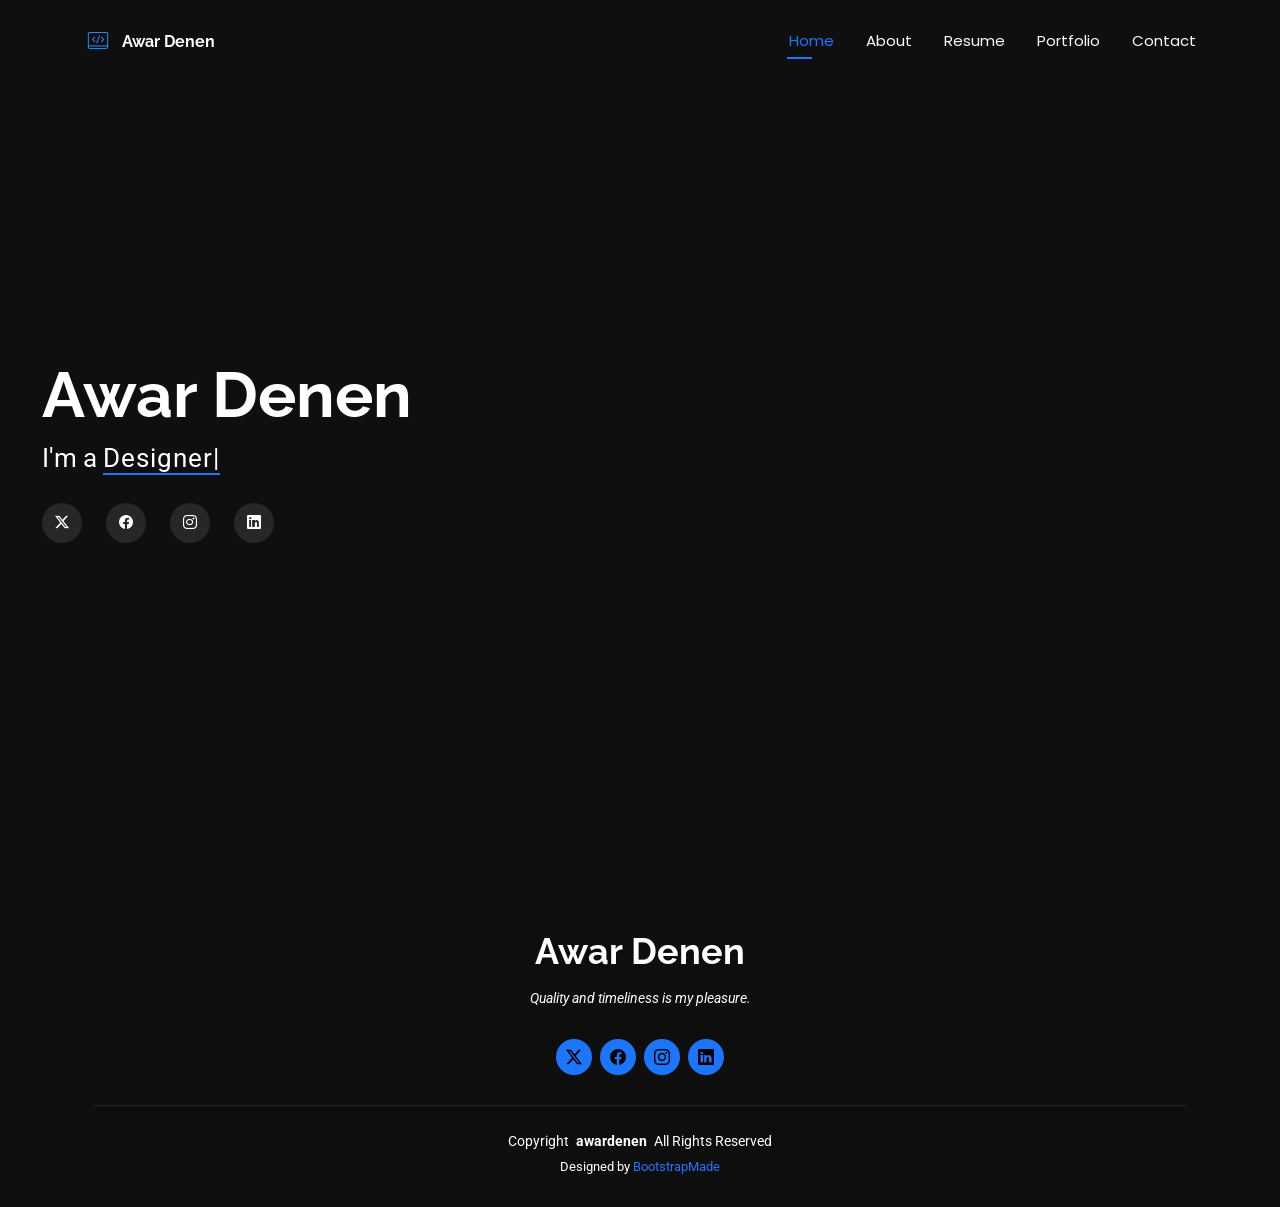
<file: index.html>
<!DOCTYPE html>
<html lang="en">

<head>
  <meta charset="utf-8">
  <meta content="width=device-width, initial-scale=1.0" name="viewport">
  <title>Awar Denen Portfolio</title>
  <meta name="description" content="">
  <meta name="keywords" content="">

  <!-- Favicons -->
  <link href="assets/img/favicon.png" rel="icon">
  <link href="assets/img/apple-touch-icon.png" rel="apple-touch-icon">

  <!-- Fonts -->
  <link href="https://fonts.googleapis.com" rel="preconnect">
  <link href="https://fonts.gstatic.com" rel="preconnect" crossorigin>
  <link
    href="https://fonts.googleapis.com/css2?family=Roboto:ital,wght@0,100;0,300;0,400;0,500;0,700;0,900;1,100;1,300;1,400;1,500;1,700;1,900&family=Poppins:ital,wght@0,100;0,200;0,300;0,400;0,500;0,600;0,700;0,800;0,900;1,100;1,200;1,300;1,400;1,500;1,600;1,700;1,800;1,900&family=Raleway:ital,wght@0,100;0,200;0,300;0,400;0,500;0,600;0,700;0,800;0,900;1,100;1,200;1,300;1,400;1,500;1,600;1,700;1,800;1,900&display=swap"
    rel="stylesheet">

  <!-- Vendor CSS Files -->
  <link href="assets/vendor/bootstrap/css/bootstrap.min.css" rel="stylesheet">
  <link href="assets/vendor/bootstrap-icons/bootstrap-icons.css" rel="stylesheet">
  <link href="assets/vendor/aos/aos.css" rel="stylesheet">
  <link href="assets/vendor/swiper/swiper-bundle.min.css" rel="stylesheet">
  <link href="assets/vendor/glightbox/css/glightbox.min.css" rel="stylesheet">

  <!-- Main CSS File -->
  <link href="assets/css/main.css" rel="stylesheet">

  <!-- =======================================================
  * Template Name: Personal
  * Template URL: https://bootstrapmade.com/personal-free-resume-bootstrap-template/
  * Updated: Mar 05 2025 with Bootstrap v5.3.3
  * Author: BootstrapMade.com
  * License: https://bootstrapmade.com/license/
  ======================================================== -->
</head>

<body class="index-page">

  <header id="header" class="header d-flex align-items-center fixed-top">
    <div class="container-fluid container-xl position-relative d-flex align-items-center justify-content-between">

      <a href="index.html" class="logo d-flex align-items-center">
        <!-- Uncomment the line below if you also wish to use an image logo -->
        <img src="assets/img/awardenen-logo.png" alt="logo" />
        <h4 class="sitename">Awar Denen</h4>
      </a>

      <nav id="navmenu" class="navmenu">
        <ul>
          <li><a href="index.html" class="active">Home</a></li>
          <li><a href="about.html">About</a></li>
          <li><a href="resume.html">Resume</a></li>
          <!-- <li><a href="services.html">Services</a></li> -->
          <li><a href="portfolio.html">Portfolio</a></li>
          <li><a href="contact.html">Contact</a></li>
        </ul>
        <i class="mobile-nav-toggle d-xl-none bi bi-list"></i>
      </nav>

    </div>
  </header>

  <main class="main">

    <!-- Hero Section -->
    <section id="hero" class="hero section dark-background">

      <!-- <img src="assets/img/hero-bg.jpg" alt="" data-aos="fade-in"> -->

      <div class="container" data-aos="zoom-out" data-aos-delay="100">
        <h2>Awar Denen</h2>
        <p>I'm a <span class="typed" data-typed-items="Designer, Developer, Freelancer, Tutor"></span><span
            class="typed-cursor typed-cursor--blink"></span></p>
        <div class="social-links">
          <a href="https://x.com/AbrahamAwa96034?t=xG2vSchk16crmJtbcxGGFQ&s=09"><i class="bi bi-twitter-x"></i></a>
          <a href="https://www.facebook.com/share/1EWkdoio83/"><i class="bi bi-facebook"></i></a>
          <a href="https://www.instagram.com/denenawar?igsh=MWVnOGp2bGZwdjRpNQ=="><i class="bi bi-instagram"></i></a>
          <a href="https://www.linkedin.com/in/awar-abraham"><i class="bi bi-linkedin"></i></a>
        </div>
      </div>

      <!-- <iframe width="420" height="315" src="https://www.youtube.com/watch?v=bR0cEOTpYSk">
      </iframe> -->

      <iframe width="500" height="400" class="video" src="https://www.youtube.com/watch?v=G868rys47bo">
      </iframe>
    </section><!-- /Hero Section -->

  </main>

  <footer id="footer" class="footer dark-background">
    <div class="container">
      <h3 class="sitename">Awar Denen</h3>
      <p>Quality and timeliness is my pleasure.</p>
      <div class="social-links d-flex justify-content-center">
        <a href="https://x.com/AbrahamAwa96034?t=xG2vSchk16crmJtbcxGGFQ&s=09"><i class="bi bi-twitter-x"></i></a>
        <a href="https://www.facebook.com/share/1EWkdoio83/"><i class="bi bi-facebook"></i></a>
        <a href="https://www.instagram.com/denenawar?igsh=MWVnOGp2bGZwdjRpNQ=="><i class="bi bi-instagram"></i></a>
        <a href="https://www.linkedin.com/in/awar-abraham"><i class="bi bi-linkedin"></i></a>
      </div>
      <div class="container">
        <div class="copyright">
          <span>Copyright</span> <strong class="px-1 sitename">awardenen</strong> <span>All Rights Reserved</span>
        </div>
        <div class="credits">
          <!-- All the links in the footer should remain intact. -->
          <!-- You can delete the links only if you've purchased the pro version. -->
          <!-- Licensing information: https://bootstrapmade.com/license/ -->
          <!-- Purchase the pro version with working PHP/AJAX contact form: [buy-url] -->
          Designed by <a href="https://bootstrapmade.com/">BootstrapMade</a>
        </div>
      </div>
    </div>
  </footer>

  <!-- Scroll Top -->
  <a href="#" id="scroll-top" class="scroll-top d-flex align-items-center justify-content-center"><i
      class="bi bi-arrow-up-short"></i></a>

  <!-- Preloader -->
  <div id="preloader"></div>

  <!-- Vendor JS Files -->
  <script src="assets/vendor/bootstrap/js/bootstrap.bundle.min.js"></script>
  <script src="assets/vendor/php-email-form/validate.js"></script>
  <script src="assets/vendor/aos/aos.js"></script>
  <script src="assets/vendor/typed.js/typed.umd.js"></script>
  <script src="assets/vendor/purecounter/purecounter_vanilla.js"></script>
  <script src="assets/vendor/waypoints/noframework.waypoints.js"></script>
  <script src="assets/vendor/swiper/swiper-bundle.min.js"></script>
  <script src="assets/vendor/glightbox/js/glightbox.min.js"></script>
  <script src="assets/vendor/imagesloaded/imagesloaded.pkgd.min.js"></script>
  <script src="assets/vendor/isotope-layout/isotope.pkgd.min.js"></script>

  <!-- Main JS File -->
  <script src="assets/js/main.js"></script>

</body>

</html>
</file>
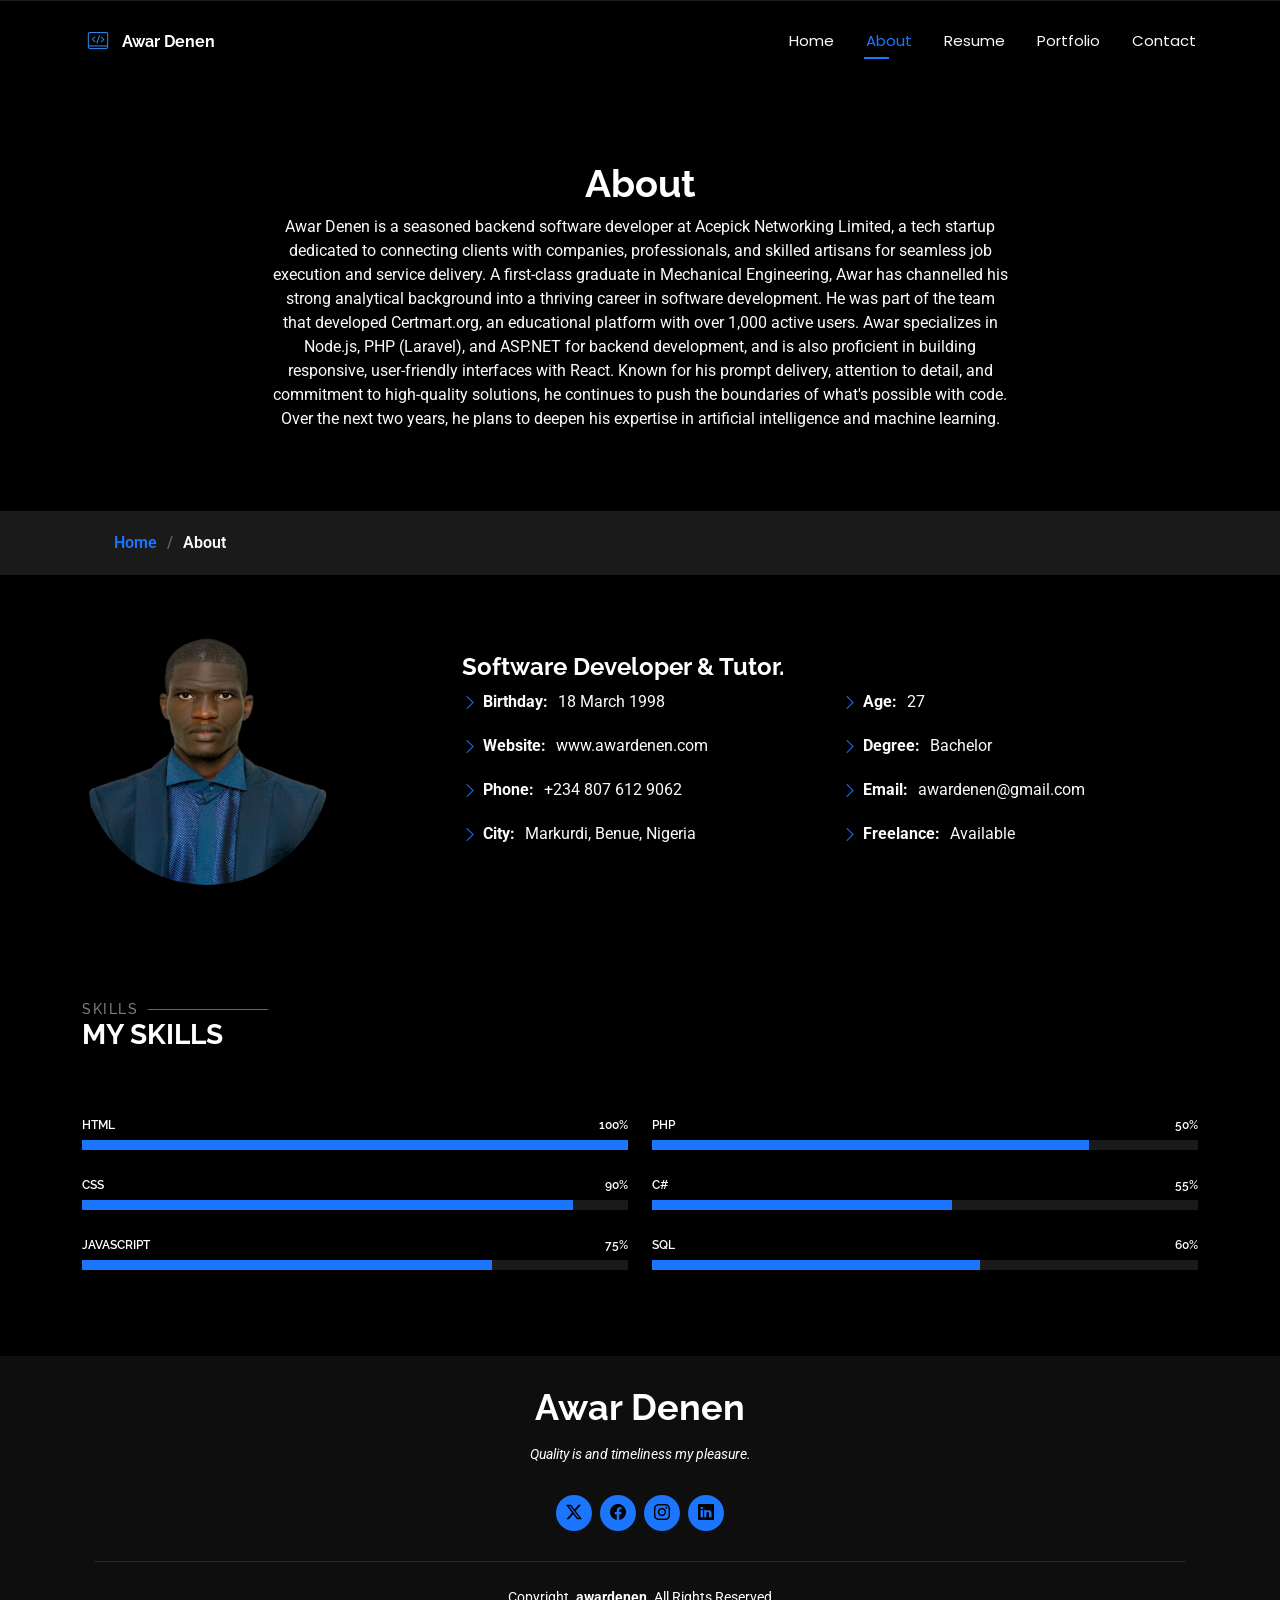
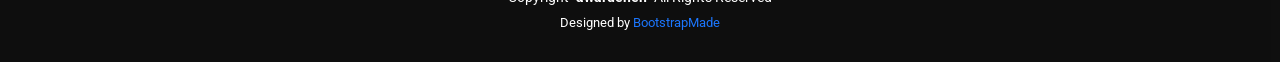
<file: about.html>
<!DOCTYPE html>
<html lang="en">

<head>
  <meta charset="utf-8">
  <meta content="width=device-width, initial-scale=1.0" name="viewport">
  <title>About - Personal Bootstrap Template</title>
  <meta name="description" content="">
  <meta name="keywords" content="">

  <!-- Favicons -->
  <link href="assets/img/favicon.png" rel="icon">
  <link href="assets/img/apple-touch-icon.png" rel="apple-touch-icon">

  <!-- Fonts -->
  <link href="https://fonts.googleapis.com" rel="preconnect">
  <link href="https://fonts.gstatic.com" rel="preconnect" crossorigin>
  <link
    href="https://fonts.googleapis.com/css2?family=Roboto:ital,wght@0,100;0,300;0,400;0,500;0,700;0,900;1,100;1,300;1,400;1,500;1,700;1,900&family=Poppins:ital,wght@0,100;0,200;0,300;0,400;0,500;0,600;0,700;0,800;0,900;1,100;1,200;1,300;1,400;1,500;1,600;1,700;1,800;1,900&family=Raleway:ital,wght@0,100;0,200;0,300;0,400;0,500;0,600;0,700;0,800;0,900;1,100;1,200;1,300;1,400;1,500;1,600;1,700;1,800;1,900&display=swap"
    rel="stylesheet">

  <!-- Vendor CSS Files -->
  <link href="assets/vendor/bootstrap/css/bootstrap.min.css" rel="stylesheet">
  <link href="assets/vendor/bootstrap-icons/bootstrap-icons.css" rel="stylesheet">
  <link href="assets/vendor/aos/aos.css" rel="stylesheet">
  <link href="assets/vendor/swiper/swiper-bundle.min.css" rel="stylesheet">
  <link href="assets/vendor/glightbox/css/glightbox.min.css" rel="stylesheet">

  <!-- Main CSS File -->
  <link href="assets/css/main.css" rel="stylesheet">

  <!-- =======================================================
  * Template Name: Personal
  * Template URL: https://bootstrapmade.com/personal-free-resume-bootstrap-template/
  * Updated: Mar 05 2025 with Bootstrap v5.3.3
  * Author: BootstrapMade.com
  * License: https://bootstrapmade.com/license/
  ======================================================== -->
</head>

<body class="about-page">

  <header id="header" class="header d-flex align-items-center fixed-top">
    <div class="container-fluid container-xl position-relative d-flex align-items-center justify-content-between">

      <a href="index.html" class="logo d-flex align-items-center">
        <!-- Uncomment the line below if you also wish to use an image logo -->
        <img src="assets/img/awardenen-logo.png" alt="logo" />
        <h4 class="sitename">Awar Denen</h4>
      </a>

      <nav id="navmenu" class="navmenu">
        <ul>
          <li><a href="index.html">Home</a></li>
          <li><a href="about.html" class="active">About</a></li>
          <li><a href="resume.html">Resume</a></li>
          <!-- <li><a href="services.html">Services</a></li> -->
          <li><a href="portfolio.html">Portfolio</a></li>
          <li><a href="contact.html">Contact</a></li>
        </ul>
        <i class="mobile-nav-toggle d-xl-none bi bi-list"></i>
      </nav>

    </div>
  </header>

  <main class="main">

    <!-- Page Title -->
    <div class="page-title" data-aos="fade">
      <div class="heading">
        <div class="container">
          <div class="row d-flex justify-content-center text-center">
            <div class="col-lg-8">
              <h1>About</h1>
              <p class="mb-0">
                Awar Denen is a seasoned backend software developer at Acepick Networking Limited, a tech startup
                dedicated to
                connecting clients with companies, professionals, and skilled artisans for seamless job execution and
                service delivery.
                A first-class graduate in Mechanical Engineering, Awar has channelled his strong analytical background
                into a thriving
                career in software development. He was part of the team that developed Certmart.org, an educational
                platform with over
                1,000 active users.
                Awar specializes in Node.js, PHP (Laravel), and ASP.NET for backend development, and is also proficient
                in building
                responsive, user-friendly interfaces with React. Known for his prompt delivery, attention to detail, and
                commitment to
                high-quality solutions, he continues to push the boundaries of what's possible with code. Over the next
                two years, he
                plans to deepen his expertise in artificial intelligence and machine learning.

              </p>
            </div>
          </div>
        </div>
      </div>
      <nav class="breadcrumbs">
        <div class="container">
          <ol>
            <li><a href="index.html">Home</a></li>
            <li class="current">About</li>
          </ol>
        </div>
      </nav>
    </div><!-- End Page Title -->

    <!-- About Section -->
    <section id="about" class="about section">

      <div class="container" data-aos="fade-up" data-aos-delay="100">

        <div class="row gy-4 justify-content-center align-items-center">
          <div class="col-lg-4">
            <img src="assets/img/profile-img.png" class="img-fluid rounded-circle" alt="">
          </div>
          <div class="col-lg-8 content">
            <h2>Software Developer &amp; Tutor.</h2>
            <!-- <p class="fst-italic py-3">
              Lorem ipsum dolor sit amet, consectetur adipiscing elit, sed do eiusmod tempor incididunt ut labore et
              dolore
              magna aliqua.
            </p> -->
            <div class="row">
              <div class="col-lg-6">
                <ul>
                  <li><i class="bi bi-chevron-right"></i> <strong>Birthday:</strong> <span>18 March 1998</span></li>
                  <li><i class="bi bi-chevron-right"></i> <strong>Website:</strong> <span>www.awardenen.com</span></li>
                  <li><i class="bi bi-chevron-right"></i> <strong>Phone:</strong> <span>+234 807 612 9062</span></li>
                  <li><i class="bi bi-chevron-right"></i> <strong>City:</strong> <span>Markurdi, Benue, Nigeria </span>
                  </li>
                </ul>
              </div>
              <div class="col-lg-6">
                <ul>
                  <li><i class="bi bi-chevron-right"></i> <strong>Age:</strong> <span>27</span></li>
                  <li><i class="bi bi-chevron-right"></i> <strong>Degree:</strong> <span>Bachelor</span></li>
                  <li><i class="bi bi-chevron-right"></i> <strong>Email:</strong> <span>awardenen@gmail.com</span></li>
                  <li><i class="bi bi-chevron-right"></i> <strong>Freelance:</strong> <span>Available</span></li>
                </ul>
              </div>
            </div>
            <!-- <p class="py-3">
              Officiis eligendi itaque labore et dolorum mollitia officiis optio vero. Quisquam sunt adipisci omnis et
              ut. Nulla accusantium dolor incidunt officia tempore. Et eius omnis.
              Cupiditate ut dicta maxime officiis quidem quia. Sed et consectetur qui quia repellendus itaque neque.
            </p> -->
          </div>
        </div>

      </div>

    </section><!-- /About Section -->


    <!-- Skills Section -->
    <section id="skills" class="skills section">

      <!-- Section Title -->
      <div class="container section-title" data-aos="fade-up">
        <h2>Skills</h2>
        <div><span>My</span> <span class="description-title">Skills</span></div>
      </div><!-- End Section Title -->

      <div class="container" data-aos="fade-up" data-aos-delay="100">

        <div class="row skills-content skills-animation">

          <div class="col-lg-6">

            <div class="progress">
              <span class="skill"><span>HTML</span> <i class="val">100%</i></span>
              <div class="progress-bar-wrap">
                <div class="progress-bar" role="progressbar" aria-valuenow="100" aria-valuemin="0" aria-valuemax="100">
                </div>
              </div>
            </div><!-- End Skills Item -->

            <div class="progress">
              <span class="skill"><span>CSS</span> <i class="val">90%</i></span>
              <div class="progress-bar-wrap">
                <div class="progress-bar" role="progressbar" aria-valuenow="90" aria-valuemin="0" aria-valuemax="100">
                </div>
              </div>
            </div><!-- End Skills Item -->

            <div class="progress">
              <span class="skill"><span>JavaScript</span> <i class="val">75%</i></span>
              <div class="progress-bar-wrap">
                <div class="progress-bar" role="progressbar" aria-valuenow="75" aria-valuemin="0" aria-valuemax="100">
                </div>
              </div>
            </div><!-- End Skills Item -->

          </div>

          <div class="col-lg-6">

            <div class="progress">
              <span class="skill"><span>PHP</span> <i class="val">50%</i></span>
              <div class="progress-bar-wrap">
                <div class="progress-bar" role="progressbar" aria-valuenow="80" aria-valuemin="0" aria-valuemax="100">
                </div>
              </div>
            </div><!-- End Skills Item -->

            <!-- <div class="progress">
              <span class="skill"><span>WordPress/CMS</span> <i class="val">90%</i></span>
              <div class="progress-bar-wrap">
                <div class="progress-bar" role="progressbar" aria-valuenow="90" aria-valuemin="0" aria-valuemax="100">
                </div>
              </div>
            </div> -->
            <!-- End Skills Item -->

            <div class="progress">
              <span class="skill"><span>C#</span> <i class="val">55%</i></span>
              <div class="progress-bar-wrap">
                <div class="progress-bar" role="progressbar" aria-valuenow="55" aria-valuemin="0" aria-valuemax="100">
                </div>
              </div>
            </div>
            <!-- End Skills Item -->

            <div class="progress">
              <span class="skill"><span>SQL</span> <i class="val">60%</i></span>
              <div class="progress-bar-wrap">
                <div class="progress-bar" role="progressbar" aria-valuenow="60" aria-valuemin="0" aria-valuemax="100">
                </div>
              </div>
            </div>
            <!-- End Skills Item -->

          </div>

        </div>

      </div>

    </section><!-- /Skills Section -->

    <!--Add Features section and Testmonial section from the about-ext.html-->
  </main>

  <footer id="footer" class="footer dark-background">
    <div class="container">
      <h3 class="sitename">Awar Denen</h3>
      <p>Quality is and timeliness my pleasure.</p>
      <div class="social-links d-flex justify-content-center">
        <a href="https://x.com/AbrahamAwa96034?t=xG2vSchk16crmJtbcxGGFQ&s=09"><i class="bi bi-twitter-x"></i></a>
        <a href="https://www.facebook.com/share/1EWkdoio83/"><i class="bi bi-facebook"></i></a>
        <a href="https://www.instagram.com/denenawar?igsh=MWVnOGp2bGZwdjRpNQ=="><i class="bi bi-instagram"></i></a>
        <a href="https://www.linkedin.com/in/awar-abraham"><i class="bi bi-linkedin"></i></a>
      </div>
      <div class="container">
        <div class="copyright">
          <span>Copyright</span> <strong class="px-1 sitename">awardenen</strong> <span>All Rights Reserved</span>
        </div>
        <div class="credits">
          <!-- All the links in the footer should remain intact. -->
          <!-- You can delete the links only if you've purchased the pro version. -->
          <!-- Licensing information: https://bootstrapmade.com/license/ -->
          <!-- Purchase the pro version with working PHP/AJAX contact form: [buy-url] -->
          Designed by <a href="https://bootstrapmade.com/">BootstrapMade</a>
        </div>
      </div>
    </div>
  </footer>

  <!-- Scroll Top -->
  <a href="#" id="scroll-top" class="scroll-top d-flex align-items-center justify-content-center"><i
      class="bi bi-arrow-up-short"></i></a>

  <!-- Preloader -->
  <div id="preloader"></div>

  <!-- Vendor JS Files -->
  <script src="assets/vendor/bootstrap/js/bootstrap.bundle.min.js"></script>
  <script src="assets/vendor/php-email-form/validate.js"></script>
  <script src="assets/vendor/aos/aos.js"></script>
  <script src="assets/vendor/typed.js/typed.umd.js"></script>
  <script src="assets/vendor/purecounter/purecounter_vanilla.js"></script>
  <script src="assets/vendor/waypoints/noframework.waypoints.js"></script>
  <script src="assets/vendor/swiper/swiper-bundle.min.js"></script>
  <script src="assets/vendor/glightbox/js/glightbox.min.js"></script>
  <script src="assets/vendor/imagesloaded/imagesloaded.pkgd.min.js"></script>
  <script src="assets/vendor/isotope-layout/isotope.pkgd.min.js"></script>

  <!-- Main JS File -->
  <script src="assets/js/main.js"></script>

</body>

</html>
</file>
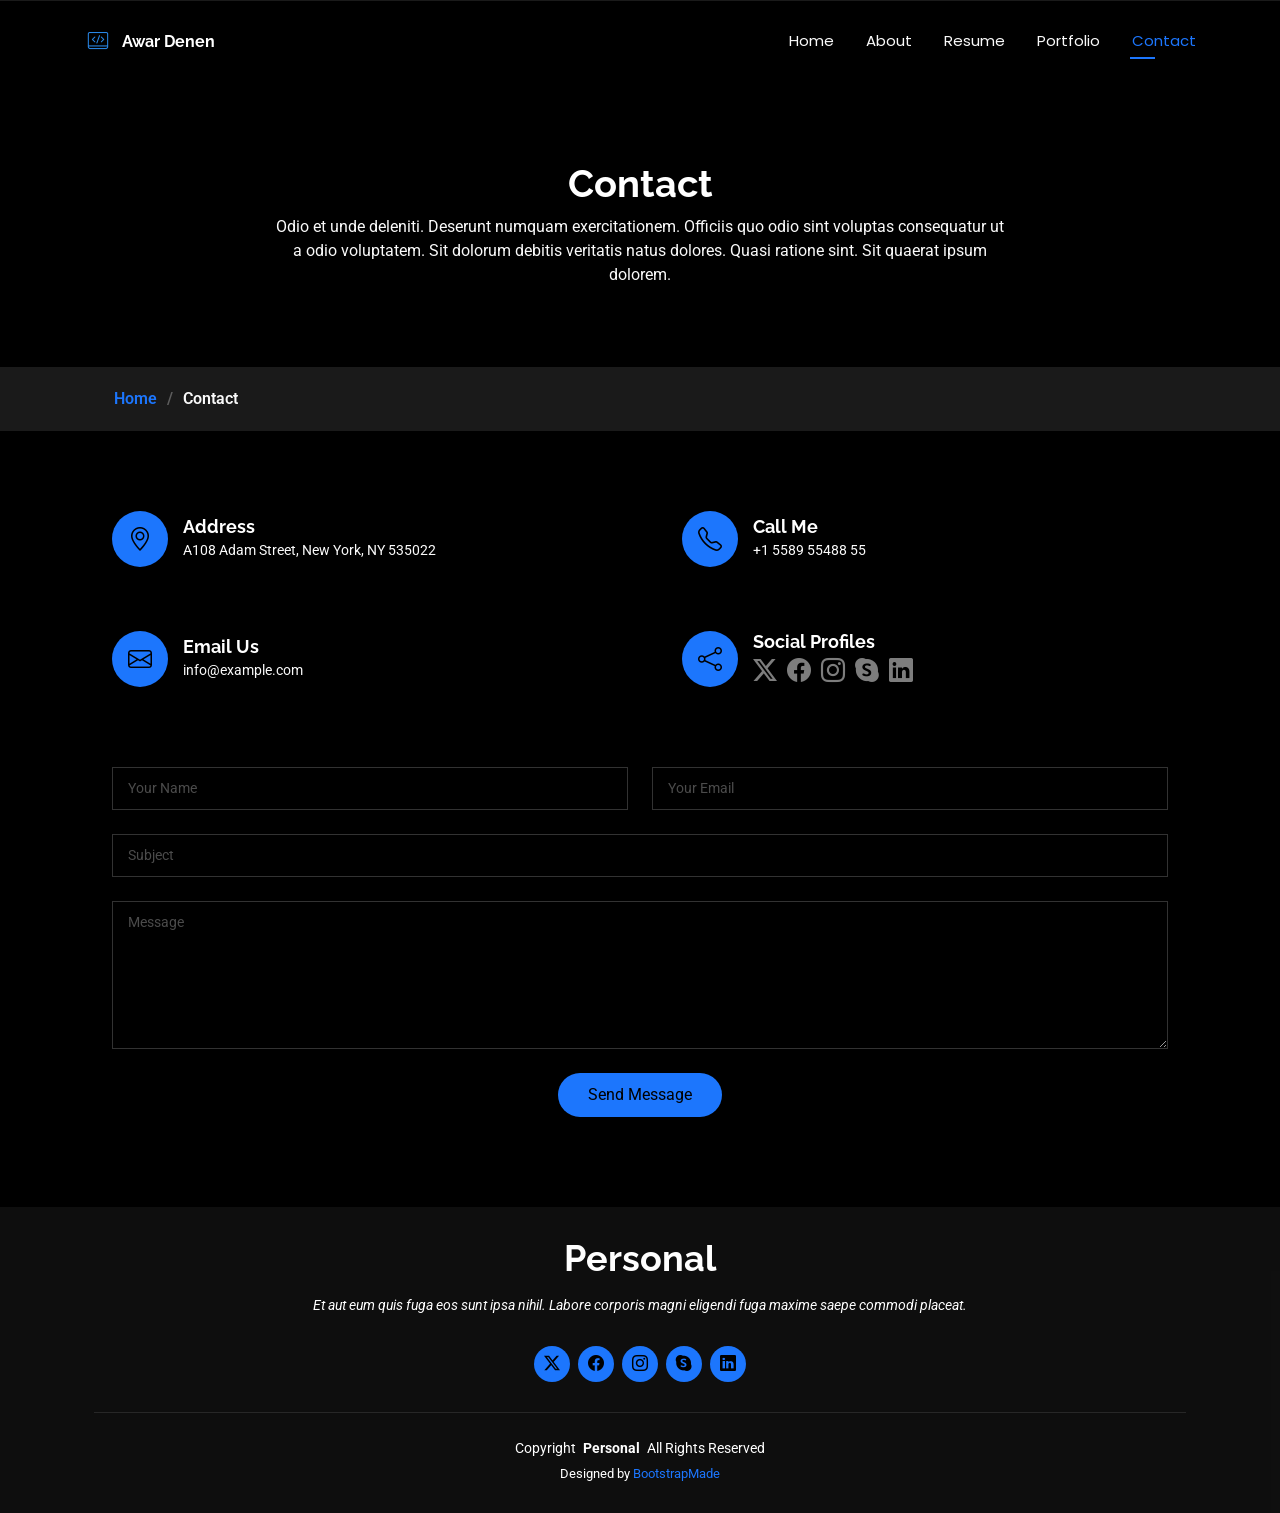
<file: contact.html>
<!DOCTYPE html>
<html lang="en">

<head>
  <meta charset="utf-8">
  <meta content="width=device-width, initial-scale=1.0" name="viewport">
  <title>Contact - Personal Bootstrap Template</title>
  <meta name="description" content="">
  <meta name="keywords" content="">

  <!-- Favicons -->
  <link href="assets/img/favicon.png" rel="icon">
  <link href="assets/img/apple-touch-icon.png" rel="apple-touch-icon">

  <!-- Fonts -->
  <link href="https://fonts.googleapis.com" rel="preconnect">
  <link href="https://fonts.gstatic.com" rel="preconnect" crossorigin>
  <link
    href="https://fonts.googleapis.com/css2?family=Roboto:ital,wght@0,100;0,300;0,400;0,500;0,700;0,900;1,100;1,300;1,400;1,500;1,700;1,900&family=Poppins:ital,wght@0,100;0,200;0,300;0,400;0,500;0,600;0,700;0,800;0,900;1,100;1,200;1,300;1,400;1,500;1,600;1,700;1,800;1,900&family=Raleway:ital,wght@0,100;0,200;0,300;0,400;0,500;0,600;0,700;0,800;0,900;1,100;1,200;1,300;1,400;1,500;1,600;1,700;1,800;1,900&display=swap"
    rel="stylesheet">

  <!-- Vendor CSS Files -->
  <link href="assets/vendor/bootstrap/css/bootstrap.min.css" rel="stylesheet">
  <link href="assets/vendor/bootstrap-icons/bootstrap-icons.css" rel="stylesheet">
  <link href="assets/vendor/aos/aos.css" rel="stylesheet">
  <link href="assets/vendor/swiper/swiper-bundle.min.css" rel="stylesheet">
  <link href="assets/vendor/glightbox/css/glightbox.min.css" rel="stylesheet">

  <!-- Main CSS File -->
  <link href="assets/css/main.css" rel="stylesheet">

  <!-- =======================================================
  * Template Name: Personal
  * Template URL: https://bootstrapmade.com/personal-free-resume-bootstrap-template/
  * Updated: Mar 05 2025 with Bootstrap v5.3.3
  * Author: BootstrapMade.com
  * License: https://bootstrapmade.com/license/
  ======================================================== -->
</head>

<body class="contact-page">

  <header id="header" class="header d-flex align-items-center fixed-top">
    <div class="container-fluid container-xl position-relative d-flex align-items-center justify-content-between">

      <a href="index.html" class="logo d-flex align-items-center">
        <!-- Uncomment the line below if you also wish to use an image logo -->
        <img src="assets/img/awardenen-logo.png" alt="logo" />
        <h4 class="sitename">Awar Denen</h4>
      </a>

      <nav id="navmenu" class="navmenu">
        <ul>
          <li><a href="index.html">Home</a></li>
          <li><a href="about.html">About</a></li>
          <li><a href="resume.html">Resume</a></li>
          <!-- <li><a href="services.html">Services</a></li> -->
          <li><a href="portfolio.html">Portfolio</a></li>
          <li><a href="contact.html" class="active">Contact</a></li>
        </ul>
        <i class="mobile-nav-toggle d-xl-none bi bi-list"></i>
      </nav>

    </div>
  </header>

  <main class="main">

    <!-- Page Title -->
    <div class="page-title" data-aos="fade">
      <div class="heading">
        <div class="container">
          <div class="row d-flex justify-content-center text-center">
            <div class="col-lg-8">
              <h1>Contact</h1>
              <p class="mb-0">Odio et unde deleniti. Deserunt numquam exercitationem. Officiis quo odio sint voluptas
                consequatur ut a odio voluptatem. Sit dolorum debitis veritatis natus dolores. Quasi ratione sint. Sit
                quaerat ipsum dolorem.</p>
            </div>
          </div>
        </div>
      </div>
      <nav class="breadcrumbs">
        <div class="container">
          <ol>
            <li><a href="index.html">Home</a></li>
            <li class="current">Contact</li>
          </ol>
        </div>
      </nav>
    </div><!-- End Page Title -->

    <!-- Contact Section -->
    <section id="contact" class="contact section">

      <div class="container" data-aos="fade-up" data-aos-delay="100">

        <div class="row gy-4">

          <div class="col-md-6">
            <div class="info-item d-flex align-items-center" data-aos="fade-up" data-aos-delay="200">
              <i class="icon bi bi-geo-alt flex-shrink-0"></i>
              <div>
                <h3>Address</h3>
                <p>A108 Adam Street, New York, NY 535022</p>
              </div>
            </div>
          </div><!-- End Info Item -->

          <div class="col-md-6">
            <div class="info-item d-flex align-items-center" data-aos="fade-up" data-aos-delay="300">
              <i class="icon bi bi-telephone flex-shrink-0"></i>
              <div>
                <h3>Call Me</h3>
                <p>+1 5589 55488 55</p>
              </div>
            </div>
          </div><!-- End Info Item -->

          <div class="col-md-6">
            <div class="info-item d-flex align-items-center" data-aos="fade-up" data-aos-delay="400">
              <i class="icon bi bi-envelope flex-shrink-0"></i>
              <div>
                <h3>Email Us</h3>
                <p>info@example.com</p>
              </div>
            </div>
          </div><!-- End Info Item -->

          <div class="col-md-6">
            <div class="info-item d-flex align-items-center" data-aos="fade-up" data-aos-delay="500">
              <i class="icon bi bi-share flex-shrink-0"></i>
              <div>
                <h3>Social Profiles</h3>
                <div class="social-links">
                  <a href="#"><i class="bi bi-twitter-x"></i></a>
                  <a href="#"><i class="bi bi-facebook"></i></a>
                  <a href="#"><i class="bi bi-instagram"></i></a>
                  <a href="#"><i class="bi bi-skype"></i></a>
                  <a href="#"><i class="bi bi-linkedin"></i></a>
                </div>
              </div>
            </div>
          </div><!-- End Info Item -->

        </div>

        <form action="forms/contact.php" method="post" class="php-email-form" data-aos="fade-up" data-aos-delay="600">
          <div class="row gy-4">

            <div class="col-md-6">
              <input type="text" name="name" class="form-control" placeholder="Your Name" required="">
            </div>

            <div class="col-md-6 ">
              <input type="email" class="form-control" name="email" placeholder="Your Email" required="">
            </div>

            <div class="col-md-12">
              <input type="text" class="form-control" name="subject" placeholder="Subject" required="">
            </div>

            <div class="col-md-12">
              <textarea class="form-control" name="message" rows="6" placeholder="Message" required=""></textarea>
            </div>

            <div class="col-md-12 text-center">
              <div class="loading">Loading</div>
              <div class="error-message"></div>
              <div class="sent-message">Your message has been sent. Thank you!</div>

              <button type="submit">Send Message</button>
            </div>

          </div>
        </form><!-- End Contact Form -->

      </div>

    </section><!-- /Contact Section -->

  </main>

  <footer id="footer" class="footer dark-background">
    <div class="container">
      <h3 class="sitename">Personal</h3>
      <p>Et aut eum quis fuga eos sunt ipsa nihil. Labore corporis magni eligendi fuga maxime saepe commodi placeat.</p>
      <div class="social-links d-flex justify-content-center">
        <a href=""><i class="bi bi-twitter-x"></i></a>
        <a href=""><i class="bi bi-facebook"></i></a>
        <a href=""><i class="bi bi-instagram"></i></a>
        <a href=""><i class="bi bi-skype"></i></a>
        <a href=""><i class="bi bi-linkedin"></i></a>
      </div>
      <div class="container">
        <div class="copyright">
          <span>Copyright</span> <strong class="px-1 sitename">Personal</strong> <span>All Rights Reserved</span>
        </div>
        <div class="credits">
          <!-- All the links in the footer should remain intact. -->
          <!-- You can delete the links only if you've purchased the pro version. -->
          <!-- Licensing information: https://bootstrapmade.com/license/ -->
          <!-- Purchase the pro version with working PHP/AJAX contact form: [buy-url] -->
          Designed by <a href="https://bootstrapmade.com/">BootstrapMade</a>
        </div>
      </div>
    </div>
  </footer>

  <!-- Scroll Top -->
  <a href="#" id="scroll-top" class="scroll-top d-flex align-items-center justify-content-center"><i
      class="bi bi-arrow-up-short"></i></a>

  <!-- Preloader -->
  <div id="preloader"></div>

  <!-- Vendor JS Files -->
  <script src="assets/vendor/bootstrap/js/bootstrap.bundle.min.js"></script>
  <script src="assets/vendor/php-email-form/validate.js"></script>
  <script src="assets/vendor/aos/aos.js"></script>
  <script src="assets/vendor/typed.js/typed.umd.js"></script>
  <script src="assets/vendor/purecounter/purecounter_vanilla.js"></script>
  <script src="assets/vendor/waypoints/noframework.waypoints.js"></script>
  <script src="assets/vendor/swiper/swiper-bundle.min.js"></script>
  <script src="assets/vendor/glightbox/js/glightbox.min.js"></script>
  <script src="assets/vendor/imagesloaded/imagesloaded.pkgd.min.js"></script>
  <script src="assets/vendor/isotope-layout/isotope.pkgd.min.js"></script>

  <!-- Main JS File -->
  <script src="assets/js/main.js"></script>

</body>

</html>
</file>
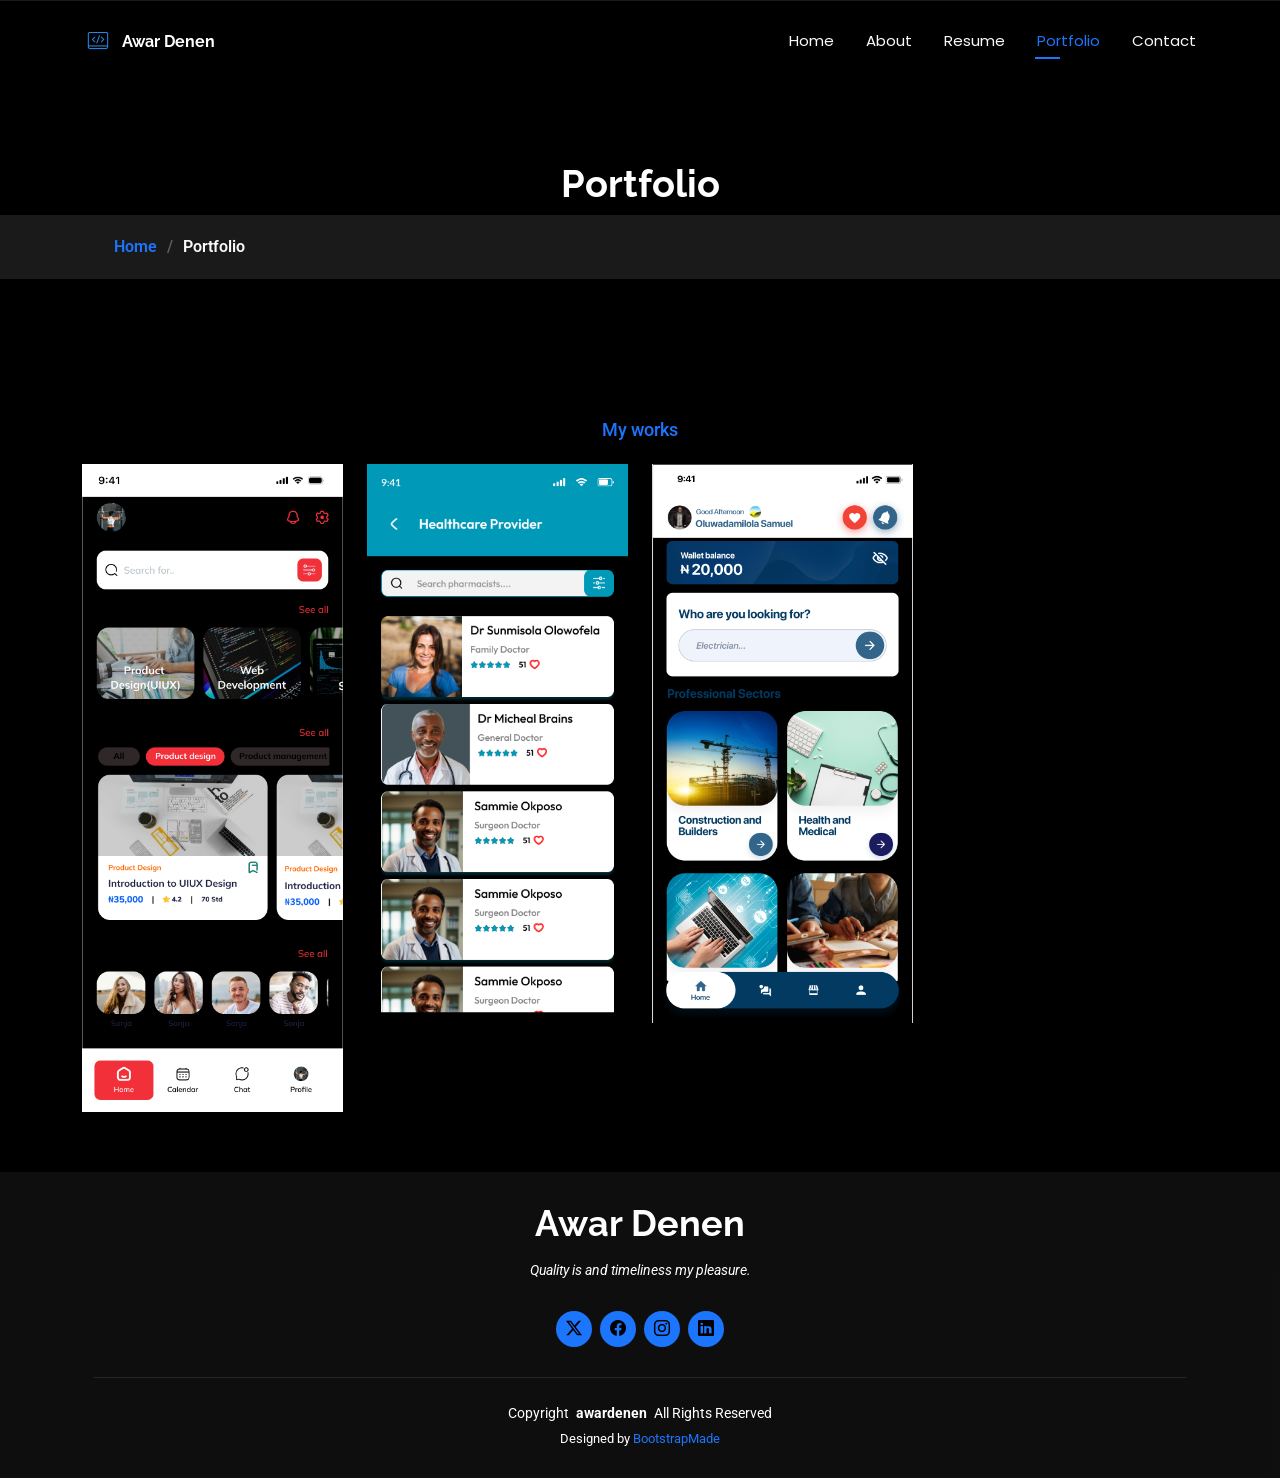
<file: portfolio.html>
<!DOCTYPE html>
<html lang="en">

<head>
  <meta charset="utf-8">
  <meta content="width=device-width, initial-scale=1.0" name="viewport">
  <title>Portfolio - Personal Bootstrap Template</title>
  <meta name="description" content="">
  <meta name="keywords" content="">

  <!-- Favicons -->
  <link href="assets/img/favicon.png" rel="icon">
  <link href="assets/img/apple-touch-icon.png" rel="apple-touch-icon">

  <!-- Fonts -->
  <link href="https://fonts.googleapis.com" rel="preconnect">
  <link href="https://fonts.gstatic.com" rel="preconnect" crossorigin>
  <link
    href="https://fonts.googleapis.com/css2?family=Roboto:ital,wght@0,100;0,300;0,400;0,500;0,700;0,900;1,100;1,300;1,400;1,500;1,700;1,900&family=Poppins:ital,wght@0,100;0,200;0,300;0,400;0,500;0,600;0,700;0,800;0,900;1,100;1,200;1,300;1,400;1,500;1,600;1,700;1,800;1,900&family=Raleway:ital,wght@0,100;0,200;0,300;0,400;0,500;0,600;0,700;0,800;0,900;1,100;1,200;1,300;1,400;1,500;1,600;1,700;1,800;1,900&display=swap"
    rel="stylesheet">

  <!-- Vendor CSS Files -->
  <link href="assets/vendor/bootstrap/css/bootstrap.min.css" rel="stylesheet">
  <link href="assets/vendor/bootstrap-icons/bootstrap-icons.css" rel="stylesheet">
  <link href="assets/vendor/aos/aos.css" rel="stylesheet">
  <link href="assets/vendor/swiper/swiper-bundle.min.css" rel="stylesheet">
  <link href="assets/vendor/glightbox/css/glightbox.min.css" rel="stylesheet">

  <!-- Main CSS File -->
  <link href="assets/css/main.css" rel="stylesheet">

  <!-- =======================================================
  * Template Name: Personal
  * Template URL: https://bootstrapmade.com/personal-free-resume-bootstrap-template/
  * Updated: Mar 05 2025 with Bootstrap v5.3.3
  * Author: BootstrapMade.com
  * License: https://bootstrapmade.com/license/
  ======================================================== -->
</head>

<body class="portfolio-page">

  <header id="header" class="header d-flex align-items-center fixed-top">
    <div class="container-fluid container-xl position-relative d-flex align-items-center justify-content-between">

      <a href="index.html" class="logo d-flex align-items-center">
        <!-- Uncomment the line below if you also wish to use an image logo -->
        <img src="assets/img/awardenen-logo.png" alt="logo" />
        <h4 class="sitename">Awar Denen</h4>
      </a>

      <nav id="navmenu" class="navmenu">
        <ul>
          <li><a href="index.html">Home</a></li>
          <li><a href="about.html">About</a></li>
          <li><a href="resume.html">Resume</a></li>
          <!-- <li><a href="services.html">Services</a></li> -->
          <li><a href="portfolio.html" class="active">Portfolio</a></li>
          <li><a href="contact.html">Contact</a></li>
        </ul>
        <i class="mobile-nav-toggle d-xl-none bi bi-list"></i>
      </nav>

    </div>
  </header>

  <main class="main">

    <!-- Page Title -->
    <div class="page-title" data-aos="fade">
      <div class="heading">
        <div class="container">
          <div class="row d-flex justify-content-center text-center">
            <div class="col-lg-8">
              <h1>Portfolio</h1>
              <!-- <p class="mb-0">Odio et unde deleniti. Deserunt numquam exercitationem. Officiis quo odio sint voluptas
                consequatur ut a odio voluptatem. Sit dolorum debitis veritatis natus dolores. Quasi ratione sint. Sit
                quaerat ipsum dolorem.</p>
            </div> -->
            </div>
          </div>
        </div>
        <nav class="breadcrumbs">
          <div class="container">
            <ol>
              <li><a href="index.html">Home</a></li>
              <li class="current">Portfolio</li>
            </ol>
          </div>
        </nav>
      </div><!-- End Page Title -->

      <!-- Portfolio Section -->
      <section id="portfolio" class="portfolio section">

        <div class="container">

          <div class="isotope-layout" data-default-filter="*" data-layout="masonry" data-sort="original-order">

            <ul class="portfolio-filters isotope-filters" data-aos="fade-up" data-aos-delay="100">
              <li data-filter="*" class="filter-active">My works</li>
              <!-- <li data-filter=".filter-app">App</li>
            <li data-filter=".filter-product">Product</li>
            <li data-filter=".filter-branding">Branding</li>
            <li data-filter=".filter-books">Books</li> -->
            </ul><!-- End Portfolio Filters -->

            <div class="row gy-4 isotope-container" data-aos="fade-up" data-aos-delay="200">

              <div class="col-lg-3 col-md-6 portfolio-item isotope-item filter-app">
                <div class="portfolio-content h-100">
                  <img src="assets/img/portfolio/certmart.png" class="img-fluid" alt="">
                  <div class="portfolio-info">
                    <h4>Certmart</h4>
                    <p>Certmart is a revolutionary educational platform that connects trainers with students</p>
                    <a href="assets/img/portfolio/certmart.png" title="App 1" data-gallery="portfolio-gallery-app"
                      class="glightbox preview-link"><i class="bi bi-zoom-in"></i></a>
                    <a href="portfolio-details.html" title="More Details" class="details-link"><i
                        class="bi bi-link-45deg"></i></a>
                  </div>
                </div>
              </div><!-- End Portfolio Item -->

              <div class="col-lg-3 col-md-6 portfolio-item isotope-item filter-app">
                <div class="portfolio-content h-100">
                  <img src="assets/img/portfolio/westacare.png" class="img-fluid" alt="">
                  <div class="portfolio-info">
                    <h4>Westacare</h4>
                    <p>Westacare is a telemedicine platform that connects patients with health providers such as
                      Doctors,
                      Pharmacists and Lab Scientists</p>
                    <a href="#" title="Product 1" data-gallery="portfolio-gallery-product"
                      class="glightbox preview-link"><i class="bi bi-zoom-in"></i></a>
                    <a href="portfolio-details.html" title="More Details" class="details-link"><i
                        class="bi bi-link-45deg"></i></a>
                  </div>
                </div>
              </div><!-- End Portfolio Item -->

              <div class="col-lg-3 col-md-6 portfolio-item isotope-item filter-app">
                <div class="portfolio-content h-100">
                  <img src="assets/img/portfolio/acepick.png" class="img-fluid" alt="">
                  <div class="portfolio-info">
                    <h4>Acepick</h4>
                    <p>Acepick is job platform that connects clients with companies, professionals and artisans.</p>
                    <a href="assets/img/portfolio/acepick.png" title="Branding 1"
                      data-gallery="portfolio-gallery-branding" class="glightbox preview-link"><i
                        class="bi bi-zoom-in"></i></a>
                    <a href="portfolio-details.html" title="More Details" class="details-link"><i
                        class="bi bi-link-45deg"></i></a>
                  </div>
                </div>
              </div>
              <!-- End Portfolio Item -->

              <!-- <div class="col-lg-4 col-md-6 portfolio-item isotope-item filter-books">
              <div class="portfolio-content h-100">
                <img src="assets/img/portfolio/portfolio-4.webp" class="img-fluid" alt="">
                <div class="portfolio-info">
                  <h4>Books 1</h4>
                  <p>Lorem ipsum, dolor sit amet consectetur</p>
                  <a href="assets/img/portfolio/portfolio-4.webp" title="Branding 1"
                    data-gallery="portfolio-gallery-book" class="glightbox preview-link"><i
                      class="bi bi-zoom-in"></i></a>
                  <a href="portfolio-details.html" title="More Details" class="details-link"><i
                      class="bi bi-link-45deg"></i></a>
                </div>
              </div>
            </div> -->
              <!-- End Portfolio Item -->

              <!-- <div class="col-lg-4 col-md-6 portfolio-item isotope-item filter-app">
              <div class="portfolio-content h-100">
                <img src="assets/img/portfolio/portfolio-2.webp" class="img-fluid" alt="">
                <div class="portfolio-info">
                  <h4>App 2</h4>
                  <p>Lorem ipsum, dolor sit amet consectetur</p>
                  <a href="assets/img/portfolio/portfolio-2.webp" title="App 2" data-gallery="portfolio-gallery-app"
                    class="glightbox preview-link"><i class="bi bi-zoom-in"></i></a>
                  <a href="portfolio-details.html" title="More Details" class="details-link"><i
                      class="bi bi-link-45deg"></i></a>
                </div>
              </div>
            </div> -->
              <!-- End Portfolio Item -->

              <!-- <div class="col-lg-4 col-md-6 portfolio-item isotope-item filter-product">
              <div class="portfolio-content h-100">
                <img src="assets/img/portfolio/portfolio-11.webp" class="img-fluid" alt="">
                <div class="portfolio-info">
                  <h4>Product 2</h4>
                  <p>Lorem ipsum, dolor sit amet consectetur</p>
                  <a href="assets/img/portfolio/portfolio-11.webp" title="Product 2"
                    data-gallery="portfolio-gallery-product" class="glightbox preview-link"><i
                      class="bi bi-zoom-in"></i></a>
                  <a href="portfolio-details.html" title="More Details" class="details-link"><i
                      class="bi bi-link-45deg"></i></a>
                </div>
              </div>
            </div> -->
              <!-- End Portfolio Item -->

              <!-- <div class="col-lg-4 col-md-6 portfolio-item isotope-item filter-branding">
              <div class="portfolio-content h-100">
                <img src="assets/img/portfolio/portfolio-8.webp" class="img-fluid" alt="">
                <div class="portfolio-info">
                  <h4>Branding 2</h4>
                  <p>Lorem ipsum, dolor sit amet consectetur</p>
                  <a href="assets/img/portfolio/portfolio-8.webp" title="Branding 2"
                    data-gallery="portfolio-gallery-branding" class="glightbox preview-link"><i
                      class="bi bi-zoom-in"></i></a>
                  <a href="portfolio-details.html" title="More Details" class="details-link"><i
                      class="bi bi-link-45deg"></i></a>
                </div>
              </div>
            </div> -->
              <!-- End Portfolio Item -->

              <!-- <div class="col-lg-4 col-md-6 portfolio-item isotope-item filter-books">
              <div class="portfolio-content h-100">
                <img src="assets/img/portfolio/portfolio-5.webp" class="img-fluid" alt="">
                <div class="portfolio-info">
                  <h4>Books 2</h4>
                  <p>Lorem ipsum, dolor sit amet consectetur</p>
                  <a href="assets/img/portfolio/portfolio-5.webp" title="Branding 2"
                    data-gallery="portfolio-gallery-book" class="glightbox preview-link"><i
                      class="bi bi-zoom-in"></i></a>
                  <a href="portfolio-details.html" title="More Details" class="details-link"><i
                      class="bi bi-link-45deg"></i></a>
                </div>
              </div>
            </div> -->
              <!-- End Portfolio Item -->

              <!-- <div class="col-lg-4 col-md-6 portfolio-item isotope-item filter-app">
              <div class="portfolio-content h-100">
                <img src="assets/img/portfolio/portfolio-3.webp" class="img-fluid" alt="">
                <div class="portfolio-info">
                  <h4>App 3</h4>
                  <p>Lorem ipsum, dolor sit amet consectetur</p>
                  <a href="assets/img/portfolio/portfolio-3.webp" title="App 3" data-gallery="portfolio-gallery-app"
                    class="glightbox preview-link"><i class="bi bi-zoom-in"></i></a>
                  <a href="portfolio-details.html" title="More Details" class="details-link"><i
                      class="bi bi-link-45deg"></i></a>
                </div>
              </div>
            </div> -->
              <!-- End Portfolio Item -->

              <!-- <div class="col-lg-4 col-md-6 portfolio-item isotope-item filter-product">
              <div class="portfolio-content h-100">
                <img src="assets/img/portfolio/portfolio-12.webp" class="img-fluid" alt="">
                <div class="portfolio-info">
                  <h4>Product 3</h4>
                  <p>Lorem ipsum, dolor sit amet consectetur</p>
                  <a href="assets/img/portfolio/portfolio-12.webp" title="Product 3"
                    data-gallery="portfolio-gallery-product" class="glightbox preview-link"><i
                      class="bi bi-zoom-in"></i></a>
                  <a href="portfolio-details.html" title="More Details" class="details-link"><i
                      class="bi bi-link-45deg"></i></a>
                </div>
              </div>
            </div> -->
              <!-- End Portfolio Item -->

              <!-- <div class="col-lg-4 col-md-6 portfolio-item isotope-item filter-branding">
              <div class="portfolio-content h-100">
                <img src="assets/img/portfolio/portfolio-9.webp" class="img-fluid" alt="">
                <div class="portfolio-info">
                  <h4>Branding 3</h4>
                  <p>Lorem ipsum, dolor sit amet consectetur</p>
                  <a href="assets/img/portfolio/portfolio-9.webp" title="Branding 2"
                    data-gallery="portfolio-gallery-branding" class="glightbox preview-link"><i
                      class="bi bi-zoom-in"></i></a>
                  <a href="portfolio-details.html" title="More Details" class="details-link"><i
                      class="bi bi-link-45deg"></i></a>
                </div>
              </div>
            </div> -->
              <!-- End Portfolio Item -->

              <!-- <div class="col-lg-4 col-md-6 portfolio-item isotope-item filter-books">
              <div class="portfolio-content h-100">
                <img src="assets/img/portfolio/portfolio-6.webp" class="img-fluid" alt="">
                <div class="portfolio-info">
                  <h4>Books 3</h4>
                  <p>Lorem ipsum, dolor sit amet consectetur</p>
                  <a href="assets/img/portfolio/portfolio-6.webp" title="Branding 3"
                    data-gallery="portfolio-gallery-book" class="glightbox preview-link"><i
                      class="bi bi-zoom-in"></i></a>
                  <a href="portfolio-details.html" title="More Details" class="details-link"><i
                      class="bi bi-link-45deg"></i></a>
                </div>
              </div>
            </div> -->
              <!-- End Portfolio Item -->

            </div><!-- End Portfolio Container -->

          </div>

        </div>

      </section><!-- /Portfolio Section -->

  </main>

  <footer id="footer" class="footer dark-background">
    <div class="container">
      <h3 class="sitename">Awar Denen</h3>
      <p>Quality is and timeliness my pleasure.</p>
      <div class="social-links d-flex justify-content-center">
        <a href="https://x.com/AbrahamAwa96034?t=xG2vSchk16crmJtbcxGGFQ&s=09"><i class="bi bi-twitter-x"></i></a>
        <a href="https://www.facebook.com/share/1EWkdoio83/"><i class="bi bi-facebook"></i></a>
        <a href="https://www.instagram.com/denenawar?igsh=MWVnOGp2bGZwdjRpNQ=="><i class="bi bi-instagram"></i></a>
        <a href="https://www.linkedin.com/in/awar-abraham"><i class="bi bi-linkedin"></i></a>
      </div>
      <div class="container">
        <div class="copyright">
          <span>Copyright</span> <strong class="px-1 sitename">awardenen</strong> <span>All Rights Reserved</span>
        </div>
        <div class="credits">
          <!-- All the links in the footer should remain intact. -->
          <!-- You can delete the links only if you've purchased the pro version. -->
          <!-- Licensing information: https://bootstrapmade.com/license/ -->
          <!-- Purchase the pro version with working PHP/AJAX contact form: [buy-url] -->
          Designed by <a href="https://bootstrapmade.com/">BootstrapMade</a>
        </div>
      </div>
    </div>
  </footer>

  <!-- Scroll Top -->
  <a href="#" id="scroll-top" class="scroll-top d-flex align-items-center justify-content-center"><i
      class="bi bi-arrow-up-short"></i></a>

  <!-- Preloader -->
  <div id="preloader"></div>

  <!-- Vendor JS Files -->
  <script src="assets/vendor/bootstrap/js/bootstrap.bundle.min.js"></script>
  <script src="assets/vendor/php-email-form/validate.js"></script>
  <script src="assets/vendor/aos/aos.js"></script>
  <script src="assets/vendor/typed.js/typed.umd.js"></script>
  <script src="assets/vendor/purecounter/purecounter_vanilla.js"></script>
  <script src="assets/vendor/waypoints/noframework.waypoints.js"></script>
  <script src="assets/vendor/swiper/swiper-bundle.min.js"></script>
  <script src="assets/vendor/glightbox/js/glightbox.min.js"></script>
  <script src="assets/vendor/imagesloaded/imagesloaded.pkgd.min.js"></script>
  <script src="assets/vendor/isotope-layout/isotope.pkgd.min.js"></script>

  <!-- Main JS File -->
  <script src="assets/js/main.js"></script>

</body>

</html>
</file>
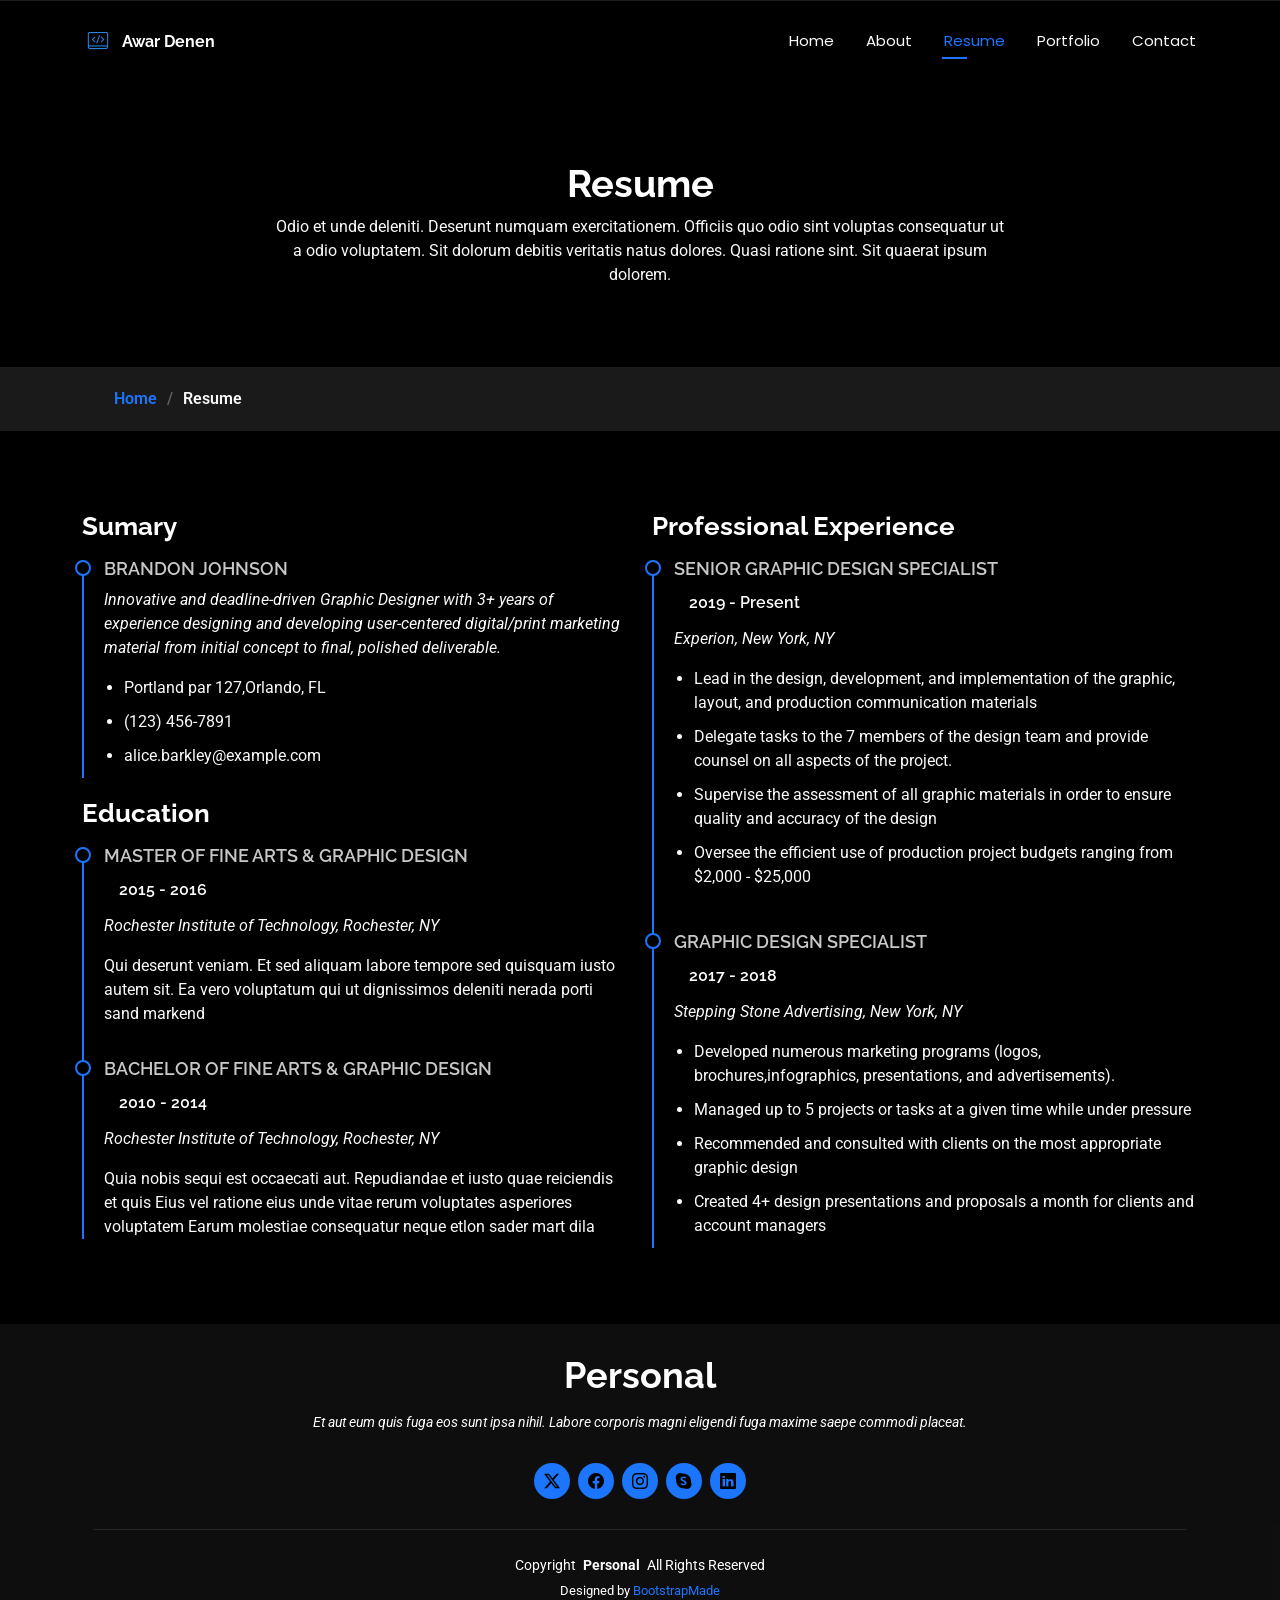
<file: resume.html>
<!DOCTYPE html>
<html lang="en">

<head>
  <meta charset="utf-8">
  <meta content="width=device-width, initial-scale=1.0" name="viewport">
  <title>Resume - Personal Bootstrap Template</title>
  <meta name="description" content="">
  <meta name="keywords" content="">

  <!-- Favicons -->
  <link href="assets/img/favicon.png" rel="icon">
  <link href="assets/img/apple-touch-icon.png" rel="apple-touch-icon">

  <!-- Fonts -->
  <link href="https://fonts.googleapis.com" rel="preconnect">
  <link href="https://fonts.gstatic.com" rel="preconnect" crossorigin>
  <link
    href="https://fonts.googleapis.com/css2?family=Roboto:ital,wght@0,100;0,300;0,400;0,500;0,700;0,900;1,100;1,300;1,400;1,500;1,700;1,900&family=Poppins:ital,wght@0,100;0,200;0,300;0,400;0,500;0,600;0,700;0,800;0,900;1,100;1,200;1,300;1,400;1,500;1,600;1,700;1,800;1,900&family=Raleway:ital,wght@0,100;0,200;0,300;0,400;0,500;0,600;0,700;0,800;0,900;1,100;1,200;1,300;1,400;1,500;1,600;1,700;1,800;1,900&display=swap"
    rel="stylesheet">

  <!-- Vendor CSS Files -->
  <link href="assets/vendor/bootstrap/css/bootstrap.min.css" rel="stylesheet">
  <link href="assets/vendor/bootstrap-icons/bootstrap-icons.css" rel="stylesheet">
  <link href="assets/vendor/aos/aos.css" rel="stylesheet">
  <link href="assets/vendor/swiper/swiper-bundle.min.css" rel="stylesheet">
  <link href="assets/vendor/glightbox/css/glightbox.min.css" rel="stylesheet">

  <!-- Main CSS File -->
  <link href="assets/css/main.css" rel="stylesheet">

  <!-- =======================================================
  * Template Name: Personal
  * Template URL: https://bootstrapmade.com/personal-free-resume-bootstrap-template/
  * Updated: Mar 05 2025 with Bootstrap v5.3.3
  * Author: BootstrapMade.com
  * License: https://bootstrapmade.com/license/
  ======================================================== -->
</head>

<body class="resume-page">

  <header id="header" class="header d-flex align-items-center fixed-top">
    <div class="container-fluid container-xl position-relative d-flex align-items-center justify-content-between">

      <a href="index.html" class="logo d-flex align-items-center">
        <!-- Uncomment the line below if you also wish to use an image logo -->
        <img src="assets/img/awardenen-logo.png" alt="logo" />
        <h4 class="sitename">Awar Denen</h4>
      </a>

      <nav id="navmenu" class="navmenu">
        <ul>
          <li><a href="index.html">Home</a></li>
          <li><a href="about.html">About</a></li>
          <li><a href="resume.html" class="active">Resume</a></li>
          <!-- <li><a href="services.html">Services</a></li> -->
          <li><a href="portfolio.html">Portfolio</a></li>
          <li><a href="contact.html">Contact</a></li>
        </ul>
        <i class="mobile-nav-toggle d-xl-none bi bi-list"></i>
      </nav>

    </div>
  </header>

  <main class="main">

    <!-- Page Title -->
    <div class="page-title" data-aos="fade">
      <div class="heading">
        <div class="container">
          <div class="row d-flex justify-content-center text-center">
            <div class="col-lg-8">
              <h1>Resume</h1>
              <p class="mb-0">Odio et unde deleniti. Deserunt numquam exercitationem. Officiis quo odio sint voluptas
                consequatur ut a odio voluptatem. Sit dolorum debitis veritatis natus dolores. Quasi ratione sint. Sit
                quaerat ipsum dolorem.</p>
            </div>
          </div>
        </div>
      </div>
      <nav class="breadcrumbs">
        <div class="container">
          <ol>
            <li><a href="index.html">Home</a></li>
            <li class="current">Resume</li>
          </ol>
        </div>
      </nav>
    </div><!-- End Page Title -->

    <!-- Resume Section -->
    <section id="resume" class="resume section">

      <div class="container">

        <div class="row">

          <div class="col-lg-6" data-aos="fade-up" data-aos-delay="100">
            <h3 class="resume-title">Sumary</h3>

            <div class="resume-item pb-0">
              <h4>Brandon Johnson</h4>
              <p><em>Innovative and deadline-driven Graphic Designer with 3+ years of experience designing and
                  developing user-centered digital/print marketing material from initial concept to final, polished
                  deliverable.</em></p>
              <ul>
                <li>Portland par 127,Orlando, FL</li>
                <li>(123) 456-7891</li>
                <li>alice.barkley@example.com</li>
              </ul>
            </div><!-- Edn Resume Item -->

            <h3 class="resume-title">Education</h3>
            <div class="resume-item">
              <h4>Master of Fine Arts &amp; Graphic Design</h4>
              <h5>2015 - 2016</h5>
              <p><em>Rochester Institute of Technology, Rochester, NY</em></p>
              <p>Qui deserunt veniam. Et sed aliquam labore tempore sed quisquam iusto autem sit. Ea vero voluptatum qui
                ut dignissimos deleniti nerada porti sand markend</p>
            </div><!-- Edn Resume Item -->

            <div class="resume-item">
              <h4>Bachelor of Fine Arts &amp; Graphic Design</h4>
              <h5>2010 - 2014</h5>
              <p><em>Rochester Institute of Technology, Rochester, NY</em></p>
              <p>Quia nobis sequi est occaecati aut. Repudiandae et iusto quae reiciendis et quis Eius vel ratione eius
                unde vitae rerum voluptates asperiores voluptatem Earum molestiae consequatur neque etlon sader mart
                dila</p>
            </div><!-- Edn Resume Item -->

          </div>

          <div class="col-lg-6" data-aos="fade-up" data-aos-delay="200">
            <h3 class="resume-title">Professional Experience</h3>
            <div class="resume-item">
              <h4>Senior graphic design specialist</h4>
              <h5>2019 - Present</h5>
              <p><em>Experion, New York, NY </em></p>
              <ul>
                <li>Lead in the design, development, and implementation of the graphic, layout, and production
                  communication materials</li>
                <li>Delegate tasks to the 7 members of the design team and provide counsel on all aspects of the
                  project. </li>
                <li>Supervise the assessment of all graphic materials in order to ensure quality and accuracy of the
                  design</li>
                <li>Oversee the efficient use of production project budgets ranging from $2,000 - $25,000</li>
              </ul>
            </div><!-- Edn Resume Item -->

            <div class="resume-item">
              <h4>Graphic design specialist</h4>
              <h5>2017 - 2018</h5>
              <p><em>Stepping Stone Advertising, New York, NY</em></p>
              <ul>
                <li>Developed numerous marketing programs (logos, brochures,infographics, presentations, and
                  advertisements).</li>
                <li>Managed up to 5 projects or tasks at a given time while under pressure</li>
                <li>Recommended and consulted with clients on the most appropriate graphic design</li>
                <li>Created 4+ design presentations and proposals a month for clients and account managers</li>
              </ul>
            </div><!-- Edn Resume Item -->

          </div>

        </div>

      </div>

    </section><!-- /Resume Section -->

  </main>

  <footer id="footer" class="footer dark-background">
    <div class="container">
      <h3 class="sitename">Personal</h3>
      <p>Et aut eum quis fuga eos sunt ipsa nihil. Labore corporis magni eligendi fuga maxime saepe commodi placeat.</p>
      <div class="social-links d-flex justify-content-center">
        <a href=""><i class="bi bi-twitter-x"></i></a>
        <a href=""><i class="bi bi-facebook"></i></a>
        <a href=""><i class="bi bi-instagram"></i></a>
        <a href=""><i class="bi bi-skype"></i></a>
        <a href=""><i class="bi bi-linkedin"></i></a>
      </div>
      <div class="container">
        <div class="copyright">
          <span>Copyright</span> <strong class="px-1 sitename">Personal</strong> <span>All Rights Reserved</span>
        </div>
        <div class="credits">
          <!-- All the links in the footer should remain intact. -->
          <!-- You can delete the links only if you've purchased the pro version. -->
          <!-- Licensing information: https://bootstrapmade.com/license/ -->
          <!-- Purchase the pro version with working PHP/AJAX contact form: [buy-url] -->
          Designed by <a href="https://bootstrapmade.com/">BootstrapMade</a>
        </div>
      </div>
    </div>
  </footer>

  <!-- Scroll Top -->
  <a href="#" id="scroll-top" class="scroll-top d-flex align-items-center justify-content-center"><i
      class="bi bi-arrow-up-short"></i></a>

  <!-- Preloader -->
  <div id="preloader"></div>

  <!-- Vendor JS Files -->
  <script src="assets/vendor/bootstrap/js/bootstrap.bundle.min.js"></script>
  <script src="assets/vendor/php-email-form/validate.js"></script>
  <script src="assets/vendor/aos/aos.js"></script>
  <script src="assets/vendor/typed.js/typed.umd.js"></script>
  <script src="assets/vendor/purecounter/purecounter_vanilla.js"></script>
  <script src="assets/vendor/waypoints/noframework.waypoints.js"></script>
  <script src="assets/vendor/swiper/swiper-bundle.min.js"></script>
  <script src="assets/vendor/glightbox/js/glightbox.min.js"></script>
  <script src="assets/vendor/imagesloaded/imagesloaded.pkgd.min.js"></script>
  <script src="assets/vendor/isotope-layout/isotope.pkgd.min.js"></script>

  <!-- Main JS File -->
  <script src="assets/js/main.js"></script>

</body>

</html>
</file>
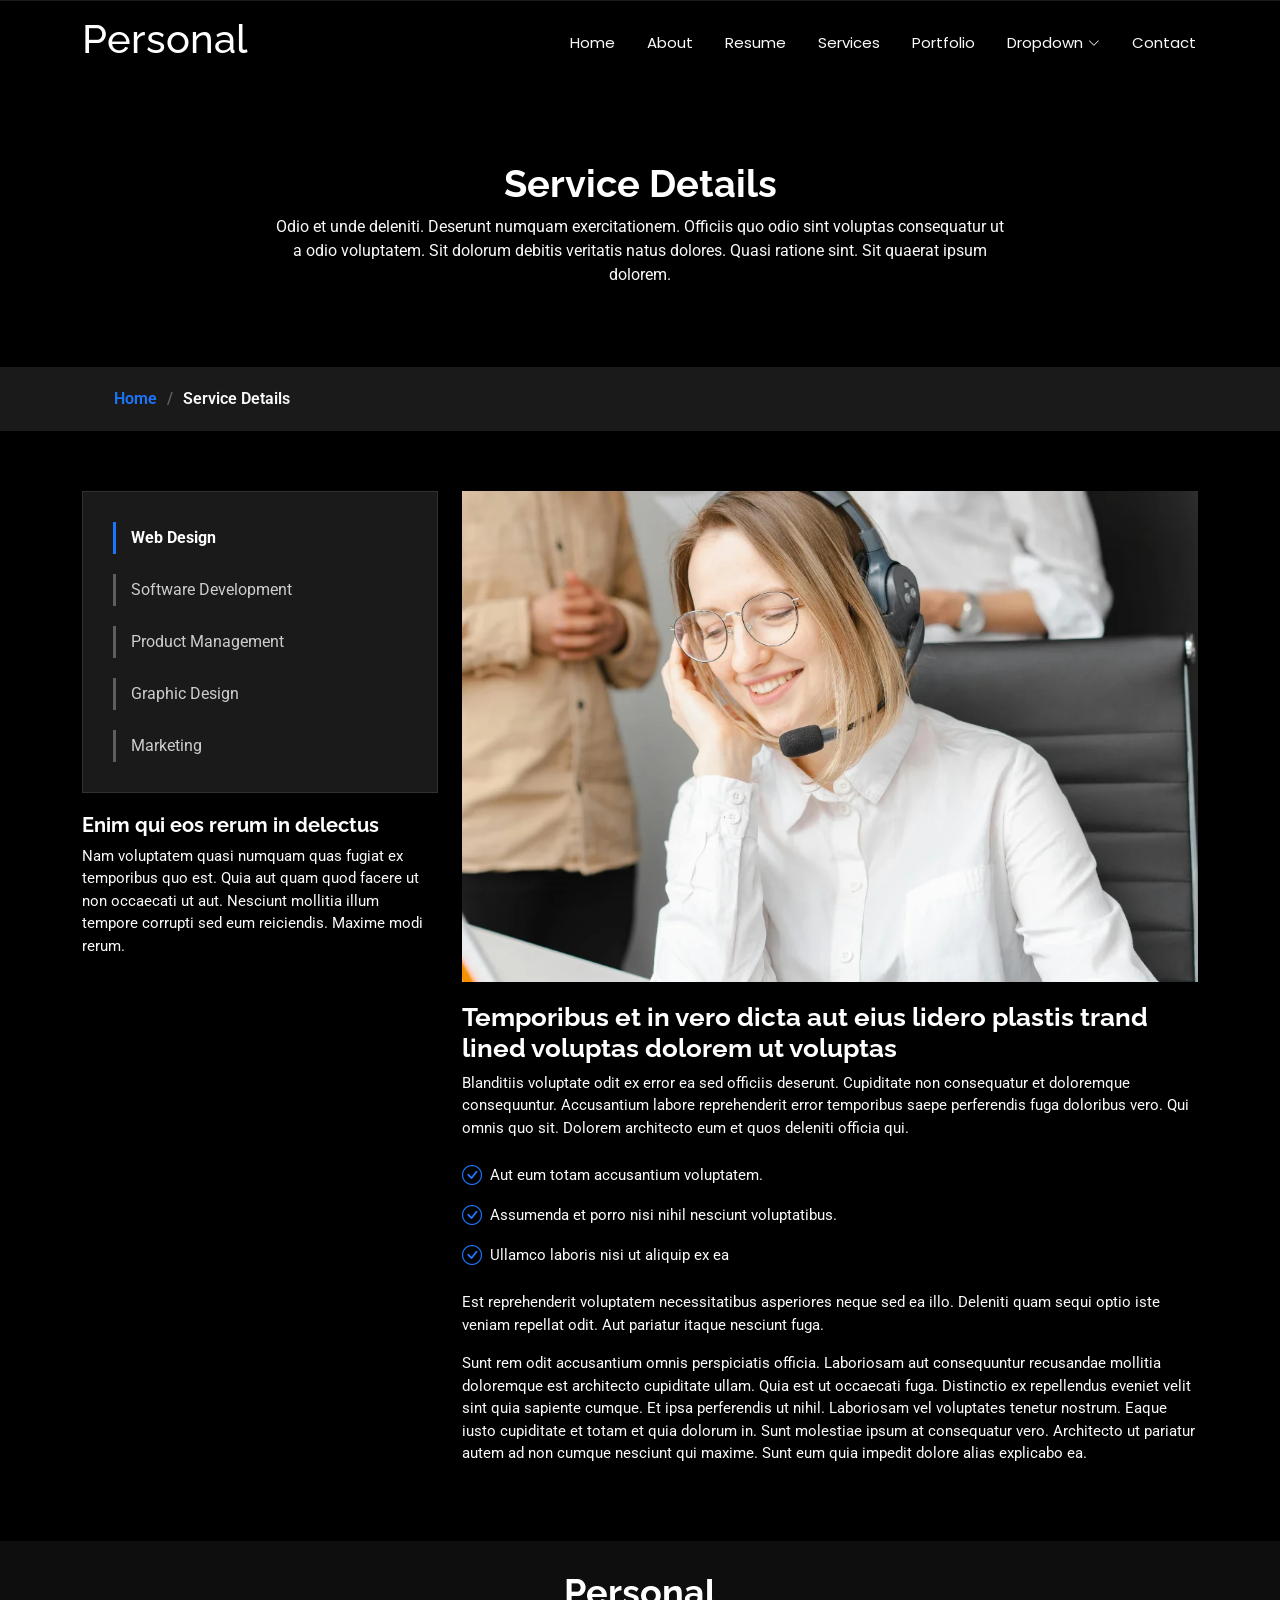
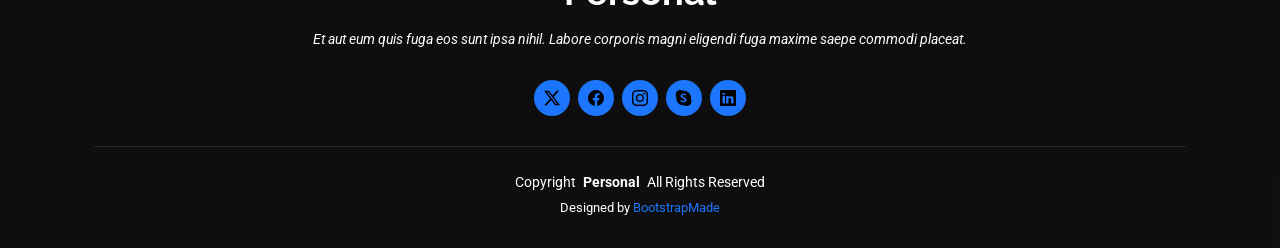
<file: service-details.html>
<!DOCTYPE html>
<html lang="en">

<head>
  <meta charset="utf-8">
  <meta content="width=device-width, initial-scale=1.0" name="viewport">
  <title>Service Details - Personal Bootstrap Template</title>
  <meta name="description" content="">
  <meta name="keywords" content="">

  <!-- Favicons -->
  <link href="assets/img/favicon.png" rel="icon">
  <link href="assets/img/apple-touch-icon.png" rel="apple-touch-icon">

  <!-- Fonts -->
  <link href="https://fonts.googleapis.com" rel="preconnect">
  <link href="https://fonts.gstatic.com" rel="preconnect" crossorigin>
  <link href="https://fonts.googleapis.com/css2?family=Roboto:ital,wght@0,100;0,300;0,400;0,500;0,700;0,900;1,100;1,300;1,400;1,500;1,700;1,900&family=Poppins:ital,wght@0,100;0,200;0,300;0,400;0,500;0,600;0,700;0,800;0,900;1,100;1,200;1,300;1,400;1,500;1,600;1,700;1,800;1,900&family=Raleway:ital,wght@0,100;0,200;0,300;0,400;0,500;0,600;0,700;0,800;0,900;1,100;1,200;1,300;1,400;1,500;1,600;1,700;1,800;1,900&display=swap" rel="stylesheet">

  <!-- Vendor CSS Files -->
  <link href="assets/vendor/bootstrap/css/bootstrap.min.css" rel="stylesheet">
  <link href="assets/vendor/bootstrap-icons/bootstrap-icons.css" rel="stylesheet">
  <link href="assets/vendor/aos/aos.css" rel="stylesheet">
  <link href="assets/vendor/swiper/swiper-bundle.min.css" rel="stylesheet">
  <link href="assets/vendor/glightbox/css/glightbox.min.css" rel="stylesheet">

  <!-- Main CSS File -->
  <link href="assets/css/main.css" rel="stylesheet">

  <!-- =======================================================
  * Template Name: Personal
  * Template URL: https://bootstrapmade.com/personal-free-resume-bootstrap-template/
  * Updated: Mar 05 2025 with Bootstrap v5.3.3
  * Author: BootstrapMade.com
  * License: https://bootstrapmade.com/license/
  ======================================================== -->
</head>

<body class="service-details-page">

  <header id="header" class="header d-flex align-items-center fixed-top">
    <div class="container-fluid container-xl position-relative d-flex align-items-center justify-content-between">

      <a href="index.html" class="logo d-flex align-items-center">
        <!-- Uncomment the line below if you also wish to use an image logo -->
        <!-- <img src="assets/img/logo.webp" alt=""> -->
        <h1 class="sitename">Personal</h1>
      </a>

      <nav id="navmenu" class="navmenu">
        <ul>
          <li><a href="index.html">Home</a></li>
          <li><a href="about.html">About</a></li>
          <li><a href="resume.html">Resume</a></li>
          <li><a href="services.html">Services</a></li>
          <li><a href="portfolio.html">Portfolio</a></li>
          <li class="dropdown"><a href="#"><span>Dropdown</span> <i class="bi bi-chevron-down toggle-dropdown"></i></a>
            <ul>
              <li><a href="#">Dropdown 1</a></li>
              <li class="dropdown"><a href="#"><span>Deep Dropdown</span> <i class="bi bi-chevron-down toggle-dropdown"></i></a>
                <ul>
                  <li><a href="#">Deep Dropdown 1</a></li>
                  <li><a href="#">Deep Dropdown 2</a></li>
                  <li><a href="#">Deep Dropdown 3</a></li>
                  <li><a href="#">Deep Dropdown 4</a></li>
                  <li><a href="#">Deep Dropdown 5</a></li>
                </ul>
              </li>
              <li><a href="#">Dropdown 2</a></li>
              <li><a href="#">Dropdown 3</a></li>
              <li><a href="#">Dropdown 4</a></li>
            </ul>
          </li>
          <li><a href="contact.html">Contact</a></li>
        </ul>
        <i class="mobile-nav-toggle d-xl-none bi bi-list"></i>
      </nav>

    </div>
  </header>

  <main class="main">

    <!-- Page Title -->
    <div class="page-title" data-aos="fade">
      <div class="heading">
        <div class="container">
          <div class="row d-flex justify-content-center text-center">
            <div class="col-lg-8">
              <h1>Service Details</h1>
              <p class="mb-0">Odio et unde deleniti. Deserunt numquam exercitationem. Officiis quo odio sint voluptas consequatur ut a odio voluptatem. Sit dolorum debitis veritatis natus dolores. Quasi ratione sint. Sit quaerat ipsum dolorem.</p>
            </div>
          </div>
        </div>
      </div>
      <nav class="breadcrumbs">
        <div class="container">
          <ol>
            <li><a href="index.html">Home</a></li>
            <li class="current">Service Details</li>
          </ol>
        </div>
      </nav>
    </div><!-- End Page Title -->

    <!-- Service Details Section -->
    <section id="service-details" class="service-details section">

      <div class="container">

        <div class="row gy-4">

          <div class="col-lg-4" data-aos="fade-up" data-aos-delay="100">
            <div class="services-list">
              <a href="#" class="active">Web Design</a>
              <a href="#">Software Development</a>
              <a href="#">Product Management</a>
              <a href="#">Graphic Design</a>
              <a href="#">Marketing</a>
            </div>

            <h4>Enim qui eos rerum in delectus</h4>
            <p>Nam voluptatem quasi numquam quas fugiat ex temporibus quo est. Quia aut quam quod facere ut non occaecati ut aut. Nesciunt mollitia illum tempore corrupti sed eum reiciendis. Maxime modi rerum.</p>
          </div>

          <div class="col-lg-8" data-aos="fade-up" data-aos-delay="200">
            <img src="assets/img/services/services-4.webp" alt="" class="img-fluid services-img">
            <h3>Temporibus et in vero dicta aut eius lidero plastis trand lined voluptas dolorem ut voluptas</h3>
            <p>
              Blanditiis voluptate odit ex error ea sed officiis deserunt. Cupiditate non consequatur et doloremque consequuntur. Accusantium labore reprehenderit error temporibus saepe perferendis fuga doloribus vero. Qui omnis quo sit. Dolorem architecto eum et quos deleniti officia qui.
            </p>
            <ul>
              <li><i class="bi bi-check-circle"></i> <span>Aut eum totam accusantium voluptatem.</span></li>
              <li><i class="bi bi-check-circle"></i> <span>Assumenda et porro nisi nihil nesciunt voluptatibus.</span></li>
              <li><i class="bi bi-check-circle"></i> <span>Ullamco laboris nisi ut aliquip ex ea</span></li>
            </ul>
            <p>
              Est reprehenderit voluptatem necessitatibus asperiores neque sed ea illo. Deleniti quam sequi optio iste veniam repellat odit. Aut pariatur itaque nesciunt fuga.
            </p>
            <p>
              Sunt rem odit accusantium omnis perspiciatis officia. Laboriosam aut consequuntur recusandae mollitia doloremque est architecto cupiditate ullam. Quia est ut occaecati fuga. Distinctio ex repellendus eveniet velit sint quia sapiente cumque. Et ipsa perferendis ut nihil. Laboriosam vel voluptates tenetur nostrum. Eaque iusto cupiditate et totam et quia dolorum in. Sunt molestiae ipsum at consequatur vero. Architecto ut pariatur autem ad non cumque nesciunt qui maxime. Sunt eum quia impedit dolore alias explicabo ea.
            </p>
          </div>

        </div>

      </div>

    </section><!-- /Service Details Section -->

  </main>

  <footer id="footer" class="footer dark-background">
    <div class="container">
      <h3 class="sitename">Personal</h3>
      <p>Et aut eum quis fuga eos sunt ipsa nihil. Labore corporis magni eligendi fuga maxime saepe commodi placeat.</p>
      <div class="social-links d-flex justify-content-center">
        <a href=""><i class="bi bi-twitter-x"></i></a>
        <a href=""><i class="bi bi-facebook"></i></a>
        <a href=""><i class="bi bi-instagram"></i></a>
        <a href=""><i class="bi bi-skype"></i></a>
        <a href=""><i class="bi bi-linkedin"></i></a>
      </div>
      <div class="container">
        <div class="copyright">
          <span>Copyright</span> <strong class="px-1 sitename">Personal</strong> <span>All Rights Reserved</span>
        </div>
        <div class="credits">
          <!-- All the links in the footer should remain intact. -->
          <!-- You can delete the links only if you've purchased the pro version. -->
          <!-- Licensing information: https://bootstrapmade.com/license/ -->
          <!-- Purchase the pro version with working PHP/AJAX contact form: [buy-url] -->
          Designed by <a href="https://bootstrapmade.com/">BootstrapMade</a>
        </div>
      </div>
    </div>
  </footer>

  <!-- Scroll Top -->
  <a href="#" id="scroll-top" class="scroll-top d-flex align-items-center justify-content-center"><i class="bi bi-arrow-up-short"></i></a>

  <!-- Preloader -->
  <div id="preloader"></div>

  <!-- Vendor JS Files -->
  <script src="assets/vendor/bootstrap/js/bootstrap.bundle.min.js"></script>
  <script src="assets/vendor/php-email-form/validate.js"></script>
  <script src="assets/vendor/aos/aos.js"></script>
  <script src="assets/vendor/typed.js/typed.umd.js"></script>
  <script src="assets/vendor/purecounter/purecounter_vanilla.js"></script>
  <script src="assets/vendor/waypoints/noframework.waypoints.js"></script>
  <script src="assets/vendor/swiper/swiper-bundle.min.js"></script>
  <script src="assets/vendor/glightbox/js/glightbox.min.js"></script>
  <script src="assets/vendor/imagesloaded/imagesloaded.pkgd.min.js"></script>
  <script src="assets/vendor/isotope-layout/isotope.pkgd.min.js"></script>

  <!-- Main JS File -->
  <script src="assets/js/main.js"></script>

</body>

</html>
</file>
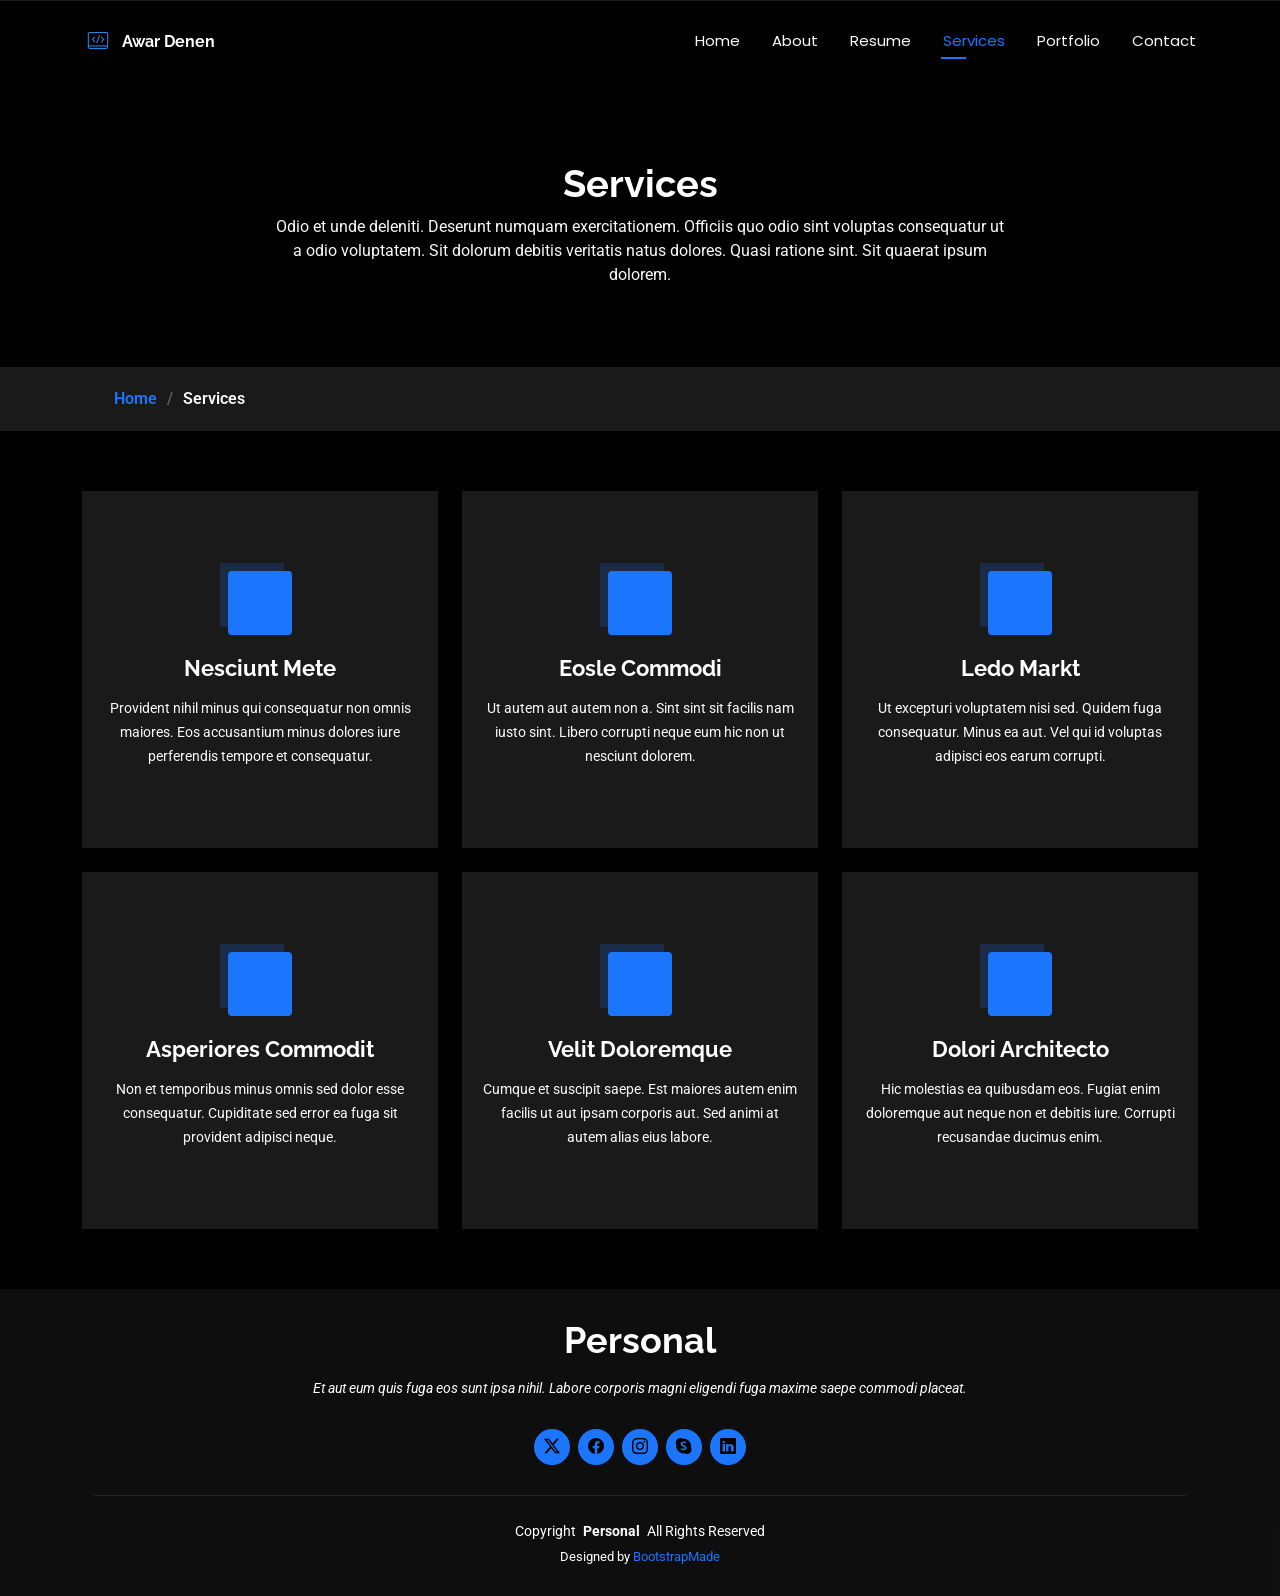
<file: services.html>
<!DOCTYPE html>
<html lang="en">

<head>
  <meta charset="utf-8">
  <meta content="width=device-width, initial-scale=1.0" name="viewport">
  <title>Services - Personal Bootstrap Template</title>
  <meta name="description" content="">
  <meta name="keywords" content="">

  <!-- Favicons -->
  <link href="assets/img/favicon.png" rel="icon">
  <link href="assets/img/apple-touch-icon.png" rel="apple-touch-icon">

  <!-- Fonts -->
  <link href="https://fonts.googleapis.com" rel="preconnect">
  <link href="https://fonts.gstatic.com" rel="preconnect" crossorigin>
  <link
    href="https://fonts.googleapis.com/css2?family=Roboto:ital,wght@0,100;0,300;0,400;0,500;0,700;0,900;1,100;1,300;1,400;1,500;1,700;1,900&family=Poppins:ital,wght@0,100;0,200;0,300;0,400;0,500;0,600;0,700;0,800;0,900;1,100;1,200;1,300;1,400;1,500;1,600;1,700;1,800;1,900&family=Raleway:ital,wght@0,100;0,200;0,300;0,400;0,500;0,600;0,700;0,800;0,900;1,100;1,200;1,300;1,400;1,500;1,600;1,700;1,800;1,900&display=swap"
    rel="stylesheet">

  <!-- Vendor CSS Files -->
  <link href="assets/vendor/bootstrap/css/bootstrap.min.css" rel="stylesheet">
  <link href="assets/vendor/bootstrap-icons/bootstrap-icons.css" rel="stylesheet">
  <link href="assets/vendor/aos/aos.css" rel="stylesheet">
  <link href="assets/vendor/swiper/swiper-bundle.min.css" rel="stylesheet">
  <link href="assets/vendor/glightbox/css/glightbox.min.css" rel="stylesheet">

  <!-- Main CSS File -->
  <link href="assets/css/main.css" rel="stylesheet">

  <!-- =======================================================
  * Template Name: Personal
  * Template URL: https://bootstrapmade.com/personal-free-resume-bootstrap-template/
  * Updated: Mar 05 2025 with Bootstrap v5.3.3
  * Author: BootstrapMade.com
  * License: https://bootstrapmade.com/license/
  ======================================================== -->
</head>

<body class="services-page">

  <header id="header" class="header d-flex align-items-center fixed-top">
    <div class="container-fluid container-xl position-relative d-flex align-items-center justify-content-between">

      <a href="index.html" class="logo d-flex align-items-center">
        <!-- Uncomment the line below if you also wish to use an image logo -->
        <img src="assets/img/awardenen-logo.png" alt="logo" />
        <h4 class="sitename">Awar Denen</h4>
      </a>

      <nav id="navmenu" class="navmenu">
        <ul>
          <li><a href="index.html">Home</a></li>
          <li><a href="about.html">About</a></li>
          <li><a href="resume.html">Resume</a></li>
          <li><a href="services.html" class="active">Services</a></li>
          <li><a href="portfolio.html">Portfolio</a></li>
          <li><a href="contact.html">Contact</a></li>
        </ul>
        <i class="mobile-nav-toggle d-xl-none bi bi-list"></i>
      </nav>

    </div>
  </header>

  <main class="main">

    <!-- Page Title -->
    <div class="page-title" data-aos="fade">
      <div class="heading">
        <div class="container">
          <div class="row d-flex justify-content-center text-center">
            <div class="col-lg-8">
              <h1>Services</h1>
              <p class="mb-0">Odio et unde deleniti. Deserunt numquam exercitationem. Officiis quo odio sint voluptas
                consequatur ut a odio voluptatem. Sit dolorum debitis veritatis natus dolores. Quasi ratione sint. Sit
                quaerat ipsum dolorem.</p>
            </div>
          </div>
        </div>
      </div>
      <nav class="breadcrumbs">
        <div class="container">
          <ol>
            <li><a href="index.html">Home</a></li>
            <li class="current">Services</li>
          </ol>
        </div>
      </nav>
    </div><!-- End Page Title -->

    <!-- Services Section -->
    <section id="services" class="services section">

      <div class="container">

        <div class="row gy-4">

          <div class="col-lg-4 col-md-6" data-aos="fade-up" data-aos-delay="100">
            <div class="service-item  position-relative">
              <div class="icon">
                <i class="bi bi-activity"></i>
              </div>
              <a href="service-details.html" class="stretched-link">
                <h3>Nesciunt Mete</h3>
              </a>
              <p>Provident nihil minus qui consequatur non omnis maiores. Eos accusantium minus dolores iure perferendis
                tempore et consequatur.</p>
            </div>
          </div><!-- End Service Item -->

          <div class="col-lg-4 col-md-6" data-aos="fade-up" data-aos-delay="200">
            <div class="service-item position-relative">
              <div class="icon">
                <i class="bi bi-broadcast"></i>
              </div>
              <a href="service-details.html" class="stretched-link">
                <h3>Eosle Commodi</h3>
              </a>
              <p>Ut autem aut autem non a. Sint sint sit facilis nam iusto sint. Libero corrupti neque eum hic non ut
                nesciunt dolorem.</p>
            </div>
          </div><!-- End Service Item -->

          <div class="col-lg-4 col-md-6" data-aos="fade-up" data-aos-delay="300">
            <div class="service-item position-relative">
              <div class="icon">
                <i class="bi bi-easel"></i>
              </div>
              <a href="service-details.html" class="stretched-link">
                <h3>Ledo Markt</h3>
              </a>
              <p>Ut excepturi voluptatem nisi sed. Quidem fuga consequatur. Minus ea aut. Vel qui id voluptas adipisci
                eos earum corrupti.</p>
            </div>
          </div><!-- End Service Item -->

          <div class="col-lg-4 col-md-6" data-aos="fade-up" data-aos-delay="400">
            <div class="service-item position-relative">
              <div class="icon">
                <i class="bi bi-bounding-box-circles"></i>
              </div>
              <a href="service-details.html" class="stretched-link">
                <h3>Asperiores Commodit</h3>
              </a>
              <p>Non et temporibus minus omnis sed dolor esse consequatur. Cupiditate sed error ea fuga sit provident
                adipisci neque.</p>
              <a href="service-details.html" class="stretched-link"></a>
            </div>
          </div><!-- End Service Item -->

          <div class="col-lg-4 col-md-6" data-aos="fade-up" data-aos-delay="500">
            <div class="service-item position-relative">
              <div class="icon">
                <i class="bi bi-calendar4-week"></i>
              </div>
              <a href="service-details.html" class="stretched-link">
                <h3>Velit Doloremque</h3>
              </a>
              <p>Cumque et suscipit saepe. Est maiores autem enim facilis ut aut ipsam corporis aut. Sed animi at autem
                alias eius labore.</p>
              <a href="service-details.html" class="stretched-link"></a>
            </div>
          </div><!-- End Service Item -->

          <div class="col-lg-4 col-md-6" data-aos="fade-up" data-aos-delay="600">
            <div class="service-item position-relative">
              <div class="icon">
                <i class="bi bi-chat-square-text"></i>
              </div>
              <a href="service-details.html" class="stretched-link">
                <h3>Dolori Architecto</h3>
              </a>
              <p>Hic molestias ea quibusdam eos. Fugiat enim doloremque aut neque non et debitis iure. Corrupti
                recusandae ducimus enim.</p>
              <a href="service-details.html" class="stretched-link"></a>
            </div>
          </div><!-- End Service Item -->

        </div>

      </div>

    </section><!-- /Services Section -->

  </main>

  <footer id="footer" class="footer dark-background">
    <div class="container">
      <h3 class="sitename">Personal</h3>
      <p>Et aut eum quis fuga eos sunt ipsa nihil. Labore corporis magni eligendi fuga maxime saepe commodi placeat.</p>
      <div class="social-links d-flex justify-content-center">
        <a href=""><i class="bi bi-twitter-x"></i></a>
        <a href=""><i class="bi bi-facebook"></i></a>
        <a href=""><i class="bi bi-instagram"></i></a>
        <a href=""><i class="bi bi-skype"></i></a>
        <a href=""><i class="bi bi-linkedin"></i></a>
      </div>
      <div class="container">
        <div class="copyright">
          <span>Copyright</span> <strong class="px-1 sitename">Personal</strong> <span>All Rights Reserved</span>
        </div>
        <div class="credits">
          <!-- All the links in the footer should remain intact. -->
          <!-- You can delete the links only if you've purchased the pro version. -->
          <!-- Licensing information: https://bootstrapmade.com/license/ -->
          <!-- Purchase the pro version with working PHP/AJAX contact form: [buy-url] -->
          Designed by <a href="https://bootstrapmade.com/">BootstrapMade</a>
        </div>
      </div>
    </div>
  </footer>

  <!-- Scroll Top -->
  <a href="#" id="scroll-top" class="scroll-top d-flex align-items-center justify-content-center"><i
      class="bi bi-arrow-up-short"></i></a>

  <!-- Preloader -->
  <div id="preloader"></div>

  <!-- Vendor JS Files -->
  <script src="assets/vendor/bootstrap/js/bootstrap.bundle.min.js"></script>
  <script src="assets/vendor/php-email-form/validate.js"></script>
  <script src="assets/vendor/aos/aos.js"></script>
  <script src="assets/vendor/typed.js/typed.umd.js"></script>
  <script src="assets/vendor/purecounter/purecounter_vanilla.js"></script>
  <script src="assets/vendor/waypoints/noframework.waypoints.js"></script>
  <script src="assets/vendor/swiper/swiper-bundle.min.js"></script>
  <script src="assets/vendor/glightbox/js/glightbox.min.js"></script>
  <script src="assets/vendor/imagesloaded/imagesloaded.pkgd.min.js"></script>
  <script src="assets/vendor/isotope-layout/isotope.pkgd.min.js"></script>

  <!-- Main JS File -->
  <script src="assets/js/main.js"></script>

</body>

</html>
</file>
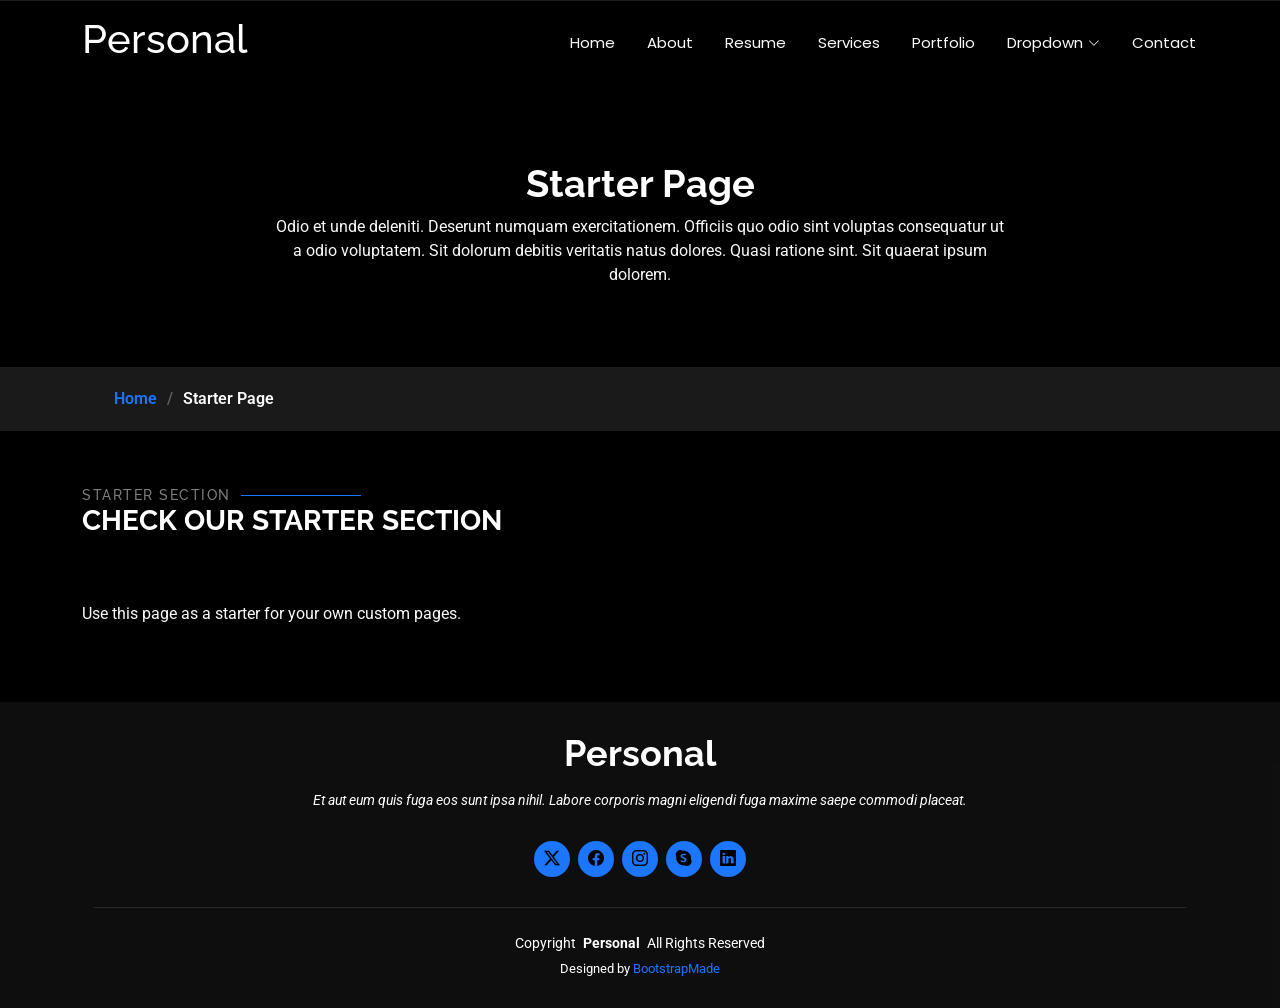
<file: starter-page.html>
<!DOCTYPE html>
<html lang="en">

<head>
  <meta charset="utf-8">
  <meta content="width=device-width, initial-scale=1.0" name="viewport">
  <title>Starter Page - Personal Bootstrap Template</title>
  <meta name="description" content="">
  <meta name="keywords" content="">

  <!-- Favicons -->
  <link href="assets/img/favicon.png" rel="icon">
  <link href="assets/img/apple-touch-icon.png" rel="apple-touch-icon">

  <!-- Fonts -->
  <link href="https://fonts.googleapis.com" rel="preconnect">
  <link href="https://fonts.gstatic.com" rel="preconnect" crossorigin>
  <link href="https://fonts.googleapis.com/css2?family=Roboto:ital,wght@0,100;0,300;0,400;0,500;0,700;0,900;1,100;1,300;1,400;1,500;1,700;1,900&family=Poppins:ital,wght@0,100;0,200;0,300;0,400;0,500;0,600;0,700;0,800;0,900;1,100;1,200;1,300;1,400;1,500;1,600;1,700;1,800;1,900&family=Raleway:ital,wght@0,100;0,200;0,300;0,400;0,500;0,600;0,700;0,800;0,900;1,100;1,200;1,300;1,400;1,500;1,600;1,700;1,800;1,900&display=swap" rel="stylesheet">

  <!-- Vendor CSS Files -->
  <link href="assets/vendor/bootstrap/css/bootstrap.min.css" rel="stylesheet">
  <link href="assets/vendor/bootstrap-icons/bootstrap-icons.css" rel="stylesheet">
  <link href="assets/vendor/aos/aos.css" rel="stylesheet">
  <link href="assets/vendor/swiper/swiper-bundle.min.css" rel="stylesheet">
  <link href="assets/vendor/glightbox/css/glightbox.min.css" rel="stylesheet">

  <!-- Main CSS File -->
  <link href="assets/css/main.css" rel="stylesheet">

  <!-- =======================================================
  * Template Name: Personal
  * Template URL: https://bootstrapmade.com/personal-free-resume-bootstrap-template/
  * Updated: Mar 05 2025 with Bootstrap v5.3.3
  * Author: BootstrapMade.com
  * License: https://bootstrapmade.com/license/
  ======================================================== -->
</head>

<body class="starter-page-page">

  <header id="header" class="header d-flex align-items-center fixed-top">
    <div class="container-fluid container-xl position-relative d-flex align-items-center justify-content-between">

      <a href="index.html" class="logo d-flex align-items-center">
        <!-- Uncomment the line below if you also wish to use an image logo -->
        <!-- <img src="assets/img/logo.webp" alt=""> -->
        <h1 class="sitename">Personal</h1>
      </a>

      <nav id="navmenu" class="navmenu">
        <ul>
          <li><a href="index.html">Home</a></li>
          <li><a href="about.html">About</a></li>
          <li><a href="resume.html">Resume</a></li>
          <li><a href="services.html">Services</a></li>
          <li><a href="portfolio.html">Portfolio</a></li>
          <li class="dropdown"><a href="#"><span>Dropdown</span> <i class="bi bi-chevron-down toggle-dropdown"></i></a>
            <ul>
              <li><a href="#">Dropdown 1</a></li>
              <li class="dropdown"><a href="#"><span>Deep Dropdown</span> <i class="bi bi-chevron-down toggle-dropdown"></i></a>
                <ul>
                  <li><a href="#">Deep Dropdown 1</a></li>
                  <li><a href="#">Deep Dropdown 2</a></li>
                  <li><a href="#">Deep Dropdown 3</a></li>
                  <li><a href="#">Deep Dropdown 4</a></li>
                  <li><a href="#">Deep Dropdown 5</a></li>
                </ul>
              </li>
              <li><a href="#">Dropdown 2</a></li>
              <li><a href="#">Dropdown 3</a></li>
              <li><a href="#">Dropdown 4</a></li>
            </ul>
          </li>
          <li><a href="contact.html">Contact</a></li>
        </ul>
        <i class="mobile-nav-toggle d-xl-none bi bi-list"></i>
      </nav>

    </div>
  </header>

  <main class="main">

    <!-- Page Title -->
    <div class="page-title" data-aos="fade">
      <div class="heading">
        <div class="container">
          <div class="row d-flex justify-content-center text-center">
            <div class="col-lg-8">
              <h1>Starter Page</h1>
              <p class="mb-0">Odio et unde deleniti. Deserunt numquam exercitationem. Officiis quo odio sint voluptas consequatur ut a odio voluptatem. Sit dolorum debitis veritatis natus dolores. Quasi ratione sint. Sit quaerat ipsum dolorem.</p>
            </div>
          </div>
        </div>
      </div>
      <nav class="breadcrumbs">
        <div class="container">
          <ol>
            <li><a href="index.html">Home</a></li>
            <li class="current">Starter Page</li>
          </ol>
        </div>
      </nav>
    </div><!-- End Page Title -->

    <!-- Starter Section Section -->
    <section id="starter-section" class="starter-section section">

      <!-- Section Title -->
      <div class="container section-title" data-aos="fade-up">
        <h2>Starter Section</h2>
        <div><span>Check Our</span> <span class="description-title">Starter Section</span></div>
      </div><!-- End Section Title -->

      <div class="container" data-aos="fade-up">
        <p>Use this page as a starter for your own custom pages.</p>
      </div>

    </section><!-- /Starter Section Section -->

  </main>

  <footer id="footer" class="footer dark-background">
    <div class="container">
      <h3 class="sitename">Personal</h3>
      <p>Et aut eum quis fuga eos sunt ipsa nihil. Labore corporis magni eligendi fuga maxime saepe commodi placeat.</p>
      <div class="social-links d-flex justify-content-center">
        <a href=""><i class="bi bi-twitter-x"></i></a>
        <a href=""><i class="bi bi-facebook"></i></a>
        <a href=""><i class="bi bi-instagram"></i></a>
        <a href=""><i class="bi bi-skype"></i></a>
        <a href=""><i class="bi bi-linkedin"></i></a>
      </div>
      <div class="container">
        <div class="copyright">
          <span>Copyright</span> <strong class="px-1 sitename">Personal</strong> <span>All Rights Reserved</span>
        </div>
        <div class="credits">
          <!-- All the links in the footer should remain intact. -->
          <!-- You can delete the links only if you've purchased the pro version. -->
          <!-- Licensing information: https://bootstrapmade.com/license/ -->
          <!-- Purchase the pro version with working PHP/AJAX contact form: [buy-url] -->
          Designed by <a href="https://bootstrapmade.com/">BootstrapMade</a>
        </div>
      </div>
    </div>
  </footer>

  <!-- Scroll Top -->
  <a href="#" id="scroll-top" class="scroll-top d-flex align-items-center justify-content-center"><i class="bi bi-arrow-up-short"></i></a>

  <!-- Preloader -->
  <div id="preloader"></div>

  <!-- Vendor JS Files -->
  <script src="assets/vendor/bootstrap/js/bootstrap.bundle.min.js"></script>
  <script src="assets/vendor/php-email-form/validate.js"></script>
  <script src="assets/vendor/aos/aos.js"></script>
  <script src="assets/vendor/typed.js/typed.umd.js"></script>
  <script src="assets/vendor/purecounter/purecounter_vanilla.js"></script>
  <script src="assets/vendor/waypoints/noframework.waypoints.js"></script>
  <script src="assets/vendor/swiper/swiper-bundle.min.js"></script>
  <script src="assets/vendor/glightbox/js/glightbox.min.js"></script>
  <script src="assets/vendor/imagesloaded/imagesloaded.pkgd.min.js"></script>
  <script src="assets/vendor/isotope-layout/isotope.pkgd.min.js"></script>

  <!-- Main JS File -->
  <script src="assets/js/main.js"></script>

</body>

</html>
</file>
<file: assets/css/main.css>
/**
* Template Name: Personal
* Template URL: https://bootstrapmade.com/personal-free-resume-bootstrap-template/
* Updated: Mar 05 2025 with Bootstrap v5.3.3
* Author: BootstrapMade.com
* License: https://bootstrapmade.com/license/
*/

/*--------------------------------------------------------------
# Font & Color Variables
# Help: https://bootstrapmade.com/color-system/
--------------------------------------------------------------*/
/* Fonts */
:root {
  --default-font: "Roboto", system-ui, -apple-system, "Segoe UI", Roboto, "Helvetica Neue", Arial, "Noto Sans", "Liberation Sans", sans-serif, "Apple Color Emoji", "Segoe UI Emoji", "Segoe UI Symbol", "Noto Color Emoji";
  --heading-font: "Raleway", sans-serif;
  --nav-font: "Poppins", sans-serif;
}

/* Global Colors - The following color variables are used throughout the website. Updating them here will change the color scheme of the entire website */
:root {
  --background-color: #000000;
  /* Background color for the entire website, including individual sections */
  --default-color: #fafafa;
  /* Default color used for the majority of the text content across the entire website */
  --heading-color: #ffffff;
  /* Color for headings, subheadings and title throughout the website */
  --accent-color: #1c76fd;
  /* #18d26e;*/
  /* Accent color that represents your brand on the website. It's used for buttons, links, and other elements that need to stand out */
  --surface-color: #1a1a1a;
  /* The surface color is used as a background of boxed elements within sections, such as cards, icon boxes, or other elements that require a visual separation from the global background. */
  --contrast-color: #000000;
  /* Contrast color for text, ensuring readability against backgrounds of accent, heading, or default colors. */
}

/* Nav Menu Colors - The following color variables are used specifically for the navigation menu. They are separate from the global colors to allow for more customization options */
:root {
  --nav-color: #fafafa;
  /* The default color of the main navmenu links */
  --nav-hover-color: #1c76fd;
  /* #18d26e;*/
  /* Applied to main navmenu links when they are hovered over or active */
  --nav-mobile-background-color: #1a1a1a;
  /* Used as the background color for mobile navigation menu */
  --nav-dropdown-background-color: #1a1a1a;
  /* Used as the background color for dropdown items that appear when hovering over primary navigation items */
  --nav-dropdown-color: #fafafa;
  /* Used for navigation links of the dropdown items in the navigation menu. */
  --nav-dropdown-hover-color: #1c76fd;
  /* #18d26e;*/
  /* Similar to --nav-hover-color, this color is applied to dropdown navigation links when they are hovered over. */
}

/* Color Presets - These classes override global colors when applied to any section or element, providing reuse of the sam color scheme. */

.light-background {
  --background-color: #1a1a1a;
  --surface-color: #343434;
}

.dark-background {
  --background-color: rgba(15, 15, 15, 0.975);
  --default-color: #ffffff;
  --heading-color: #ffffff;
  --surface-color: #292929f9;
  --contrast-color: #000000;
}

/* Smooth scroll */
:root {
  scroll-behavior: smooth;
}

/*--------------------------------------------------------------
# General Styling & Shared Classes
--------------------------------------------------------------*/
body {
  color: var(--default-color);
  background-color: var(--background-color);
  font-family: var(--default-font);
}

a {
  color: var(--accent-color);
  text-decoration: none;
  transition: 0.3s;
}

a:hover {
  color: color-mix(in srgb, var(--accent-color), transparent 25%);
  text-decoration: none;
}

h1,
h2,
h3,
h4,
h5,
h6 {
  color: var(--heading-color);
  font-family: var(--heading-font);
}

/* PHP Email Form Messages
------------------------------*/
.php-email-form .error-message {
  display: none;
  background: #df1529;
  color: #ffffff;
  text-align: left;
  padding: 15px;
  margin-bottom: 24px;
  font-weight: 600;
}

.php-email-form .sent-message {
  display: none;
  color: #ffffff;
  background: #059652;
  text-align: center;
  padding: 15px;
  margin-bottom: 24px;
  font-weight: 600;
}

.php-email-form .loading {
  display: none;
  background: var(--surface-color);
  text-align: center;
  padding: 15px;
  margin-bottom: 24px;
}

.php-email-form .loading:before {
  content: "";
  display: inline-block;
  border-radius: 50%;
  width: 24px;
  height: 24px;
  margin: 0 10px -6px 0;
  border: 3px solid var(--accent-color);
  border-top-color: var(--surface-color);
  animation: php-email-form-loading 1s linear infinite;
}

@keyframes php-email-form-loading {
  0% {
    transform: rotate(0deg);
  }

  100% {
    transform: rotate(360deg);
  }
}

/*--------------------------------------------------------------
# Global Header
--------------------------------------------------------------*/
.header {
  --background-color: rgba(0, 0, 0, 0);
  color: var(--default-color);
  background-color: var(--background-color);
  padding: 15px 0;
  transition: all 0.5s;
  z-index: 997;
}

.header .logo {
  line-height: 1;
}

.header .logo img {
  max-height: 32px;
  margin-right: 8px;
}

.header .logo h4 {
  font-size: 16px;
  margin: 0;
  font-weight: 700;
  color: var(--heading-color);
}

.scrolled .header {
  box-shadow: 0px 0 18px rgba(0, 0, 0, 0.1);
}

/* Global Header on Scroll
------------------------------*/
.scrolled .header {
  --background-color: rgba(0, 0, 0, 0.8);
}

/*--------------------------------------------------------------
# Navigation Menu
--------------------------------------------------------------*/
/* Desktop Navigation */
@media (min-width: 1200px) {
  .navmenu {
    padding: 0;
  }

  .navmenu ul {
    margin: 0;
    padding: 0;
    display: flex;
    list-style: none;
    align-items: center;
  }

  .navmenu li {
    position: relative;
  }

  .navmenu>ul>li {
    white-space: nowrap;
    padding: 15px 14px;
  }

  .navmenu>ul>li:last-child {
    padding-right: 0;
  }

  .navmenu a,
  .navmenu a:focus {
    color: var(--nav-color);
    font-size: 15px;
    padding: 0 2px;
    font-family: var(--nav-font);
    font-weight: 400;
    display: flex;
    align-items: center;
    justify-content: space-between;
    white-space: nowrap;
    transition: 0.3s;
    position: relative;
  }

  .navmenu a i,
  .navmenu a:focus i {
    font-size: 12px;
    line-height: 0;
    margin-left: 5px;
    transition: 0.3s;
  }

  .navmenu>ul>li>a:before {
    content: "";
    position: absolute;
    height: 2px;
    bottom: -6px;
    left: 0;
    background-color: var(--nav-hover-color);
    visibility: hidden;
    width: 0px;
    transition: all 0.3s ease-in-out 0s;
  }

  .navmenu a:hover:before,
  .navmenu li:hover>a:before,
  .navmenu .active:before {
    visibility: visible;
    width: 25px;
  }

  .navmenu li:hover>a,
  .navmenu .active,
  .navmenu .active:focus {
    color: var(--nav-hover-color);
  }

  .navmenu .dropdown ul {
    margin: 0;
    padding: 10px 0;
    background: var(--nav-dropdown-background-color);
    display: block;
    position: absolute;
    visibility: hidden;
    left: 14px;
    top: 130%;
    opacity: 0;
    transition: 0.3s;
    border-radius: 4px;
    z-index: 99;
    box-shadow: 0px 0px 30px rgba(0, 0, 0, 0.1);
  }

  .navmenu .dropdown ul li {
    min-width: 200px;
  }

  .navmenu .dropdown ul a {
    padding: 10px 20px;
    font-size: 15px;
    text-transform: none;
    color: var(--nav-dropdown-color);
  }

  .navmenu .dropdown ul a i {
    font-size: 12px;
  }

  .navmenu .dropdown ul a:hover,
  .navmenu .dropdown ul .active:hover,
  .navmenu .dropdown ul li:hover>a {
    color: var(--nav-dropdown-hover-color);
  }

  .navmenu .dropdown:hover>ul {
    opacity: 1;
    top: 100%;
    visibility: visible;
  }

  .navmenu .dropdown .dropdown ul {
    top: 0;
    left: -90%;
    visibility: hidden;
  }

  .navmenu .dropdown .dropdown:hover>ul {
    opacity: 1;
    top: 0;
    left: -100%;
    visibility: visible;
  }
}

/* Mobile Navigation */
@media (max-width: 1199px) {
  .mobile-nav-toggle {
    color: var(--nav-color);
    font-size: 28px;
    line-height: 0;
    margin-right: 10px;
    cursor: pointer;
    transition: color 0.3s;
  }

  .navmenu {
    padding: 0;
    z-index: 9997;
  }

  .navmenu ul {
    display: none;
    list-style: none;
    position: absolute;
    inset: 60px 20px 20px 20px;
    padding: 10px 0;
    margin: 0;
    border-radius: 6px;
    background-color: var(--nav-mobile-background-color);
    border: 1px solid color-mix(in srgb, var(--default-color), transparent 90%);
    box-shadow: none;
    overflow-y: auto;
    transition: 0.3s;
    z-index: 9998;
  }

  .navmenu a,
  .navmenu a:focus {
    color: var(--nav-dropdown-color);
    padding: 10px 20px;
    font-family: var(--nav-font);
    font-size: 17px;
    font-weight: 500;
    display: flex;
    align-items: center;
    justify-content: space-between;
    white-space: nowrap;
    transition: 0.3s;
  }

  .navmenu a i,
  .navmenu a:focus i {
    font-size: 12px;
    line-height: 0;
    margin-left: 5px;
    width: 30px;
    height: 30px;
    display: flex;
    align-items: center;
    justify-content: center;
    border-radius: 50%;
    transition: 0.3s;
    background-color: color-mix(in srgb, var(--accent-color), transparent 90%);
  }

  .navmenu a i:hover,
  .navmenu a:focus i:hover {
    background-color: var(--accent-color);
    color: var(--contrast-color);
  }

  .navmenu a:hover,
  .navmenu .active,
  .navmenu .active:focus {
    color: var(--nav-dropdown-hover-color);
  }

  .navmenu .active i,
  .navmenu .active:focus i {
    background-color: var(--accent-color);
    color: var(--contrast-color);
    transform: rotate(180deg);
  }

  .navmenu .dropdown ul {
    position: static;
    display: none;
    z-index: 99;
    padding: 10px 0;
    margin: 10px 20px;
    background-color: var(--nav-dropdown-background-color);
    transition: all 0.5s ease-in-out;
  }

  .navmenu .dropdown ul ul {
    background-color: rgba(33, 37, 41, 0.1);
  }

  .navmenu .dropdown>.dropdown-active {
    display: block;
    background-color: rgba(33, 37, 41, 0.03);
  }

  .mobile-nav-active {
    overflow: hidden;
  }

  .mobile-nav-active .mobile-nav-toggle {
    color: #fff;
    position: absolute;
    font-size: 32px;
    top: 15px;
    right: 15px;
    margin-right: 0;
    z-index: 9999;
  }

  .mobile-nav-active .navmenu {
    position: fixed;
    overflow: hidden;
    inset: 0;
    background: rgba(33, 37, 41, 0.8);
    transition: 0.3s;
  }

  .mobile-nav-active .navmenu>ul {
    display: block;
  }
}

/*--------------------------------------------------------------
# Global Footer
--------------------------------------------------------------*/
.footer {
  color: var(--default-color);
  background-color: var(--background-color);
  font-size: 14px;
  text-align: center;
  padding: 30px 0;
  position: relative;
}

.footer h3 {
  font-size: 36px;
  font-weight: 700;
  position: relative;
  padding: 0;
  margin: 0 0 15px 0;
}

.footer p {
  font-size: 15;
  font-style: italic;
  padding: 0;
  margin: 0 0 30px 0;
}

.footer .social-links {
  margin: 0 0 30px 0;
}

.footer .social-links a {
  font-size: 16px;
  display: flex;
  align-items: center;
  justify-content: center;
  background: var(--accent-color);
  color: var(--contrast-color);
  line-height: 1;
  margin: 0 4px;
  border-radius: 50%;
  text-align: center;
  width: 36px;
  height: 36px;
  transition: 0.3s;
}

.footer .social-links a:hover {
  background: color-mix(in srgb, var(--accent-color), transparent 20%);
  text-decoration: none;
}

.footer .copyright {
  padding-top: 25px;
  border-top: 1px solid color-mix(in srgb, var(--default-color), transparent 90%);
}

.footer .credits {
  font-size: 13px;
  padding-top: 5px;
}

/*--------------------------------------------------------------
# Preloader
--------------------------------------------------------------*/
#preloader {
  position: fixed;
  inset: 0;
  z-index: 999999;
  overflow: hidden;
  background: var(--background-color);
  transition: all 0.6s ease-out;
}

#preloader:before {
  content: "";
  position: fixed;
  top: calc(50% - 30px);
  left: calc(50% - 30px);
  border: 6px solid #ffffff;
  border-color: var(--accent-color) transparent var(--accent-color) transparent;
  border-radius: 50%;
  width: 60px;
  height: 60px;
  animation: animate-preloader 1.5s linear infinite;
}

@keyframes animate-preloader {
  0% {
    transform: rotate(0deg);
  }

  100% {
    transform: rotate(360deg);
  }
}

/*--------------------------------------------------------------
# Scroll Top Button
--------------------------------------------------------------*/
.scroll-top {
  position: fixed;
  visibility: hidden;
  opacity: 0;
  right: 15px;
  bottom: -15px;
  z-index: 99999;
  background-color: var(--accent-color);
  width: 44px;
  height: 44px;
  border-radius: 50px;
  transition: all 0.4s;
}

.scroll-top i {
  font-size: 24px;
  color: var(--contrast-color);
  line-height: 0;
}

.scroll-top:hover {
  background-color: color-mix(in srgb, var(--accent-color), transparent 20%);
  color: var(--contrast-color);
}

.scroll-top.active {
  visibility: visible;
  opacity: 1;
  bottom: 15px;
}

/*--------------------------------------------------------------
# Disable aos animation delay on mobile devices
--------------------------------------------------------------*/
@media screen and (max-width: 768px) {
  [data-aos-delay] {
    transition-delay: 0 !important;
  }
}

/*--------------------------------------------------------------
# Global Page Titles & Breadcrumbs
--------------------------------------------------------------*/
.page-title {
  color: var(--default-color);
  background-color: var(--background-color);
  position: relative;
}

.page-title .heading {
  padding: 160px 0 80px 0;
  border-top: 1px solid color-mix(in srgb, var(--default-color), transparent 90%);
}

.page-title .heading h1 {
  font-size: 38px;
  font-weight: 700;
}

.page-title nav {
  background-color: color-mix(in srgb, var(--default-color), transparent 90%);
  padding: 20px 0;
}

.page-title nav ol {
  display: flex;
  flex-wrap: wrap;
  list-style: none;
  margin: 0;
  font-size: 16px;
  font-weight: 600;
}

.page-title nav ol li+li {
  padding-left: 10px;
}

.page-title nav ol li+li::before {
  content: "/";
  display: inline-block;
  padding-right: 10px;
  color: color-mix(in srgb, var(--default-color), transparent 70%);
}

/*--------------------------------------------------------------
# Global Sections
--------------------------------------------------------------*/
section,
.section {
  color: var(--default-color);
  background-color: var(--background-color);
  padding: 60px 0;
  scroll-margin-top: 100px;
  overflow: clip;
}

@media (max-width: 1199px) {

  section,
  .section {
    scroll-margin-top: 66px;
  }
}

/*--------------------------------------------------------------
# Global Section Titles
--------------------------------------------------------------*/
.section-title {
  padding-bottom: 60px;
  position: relative;
}

.section-title h2 {
  font-size: 14px;
  font-weight: 500;
  padding: 0;
  line-height: 1px;
  margin: 0;
  letter-spacing: 1.5px;
  text-transform: uppercase;
  color: color-mix(in srgb, var(--default-color), transparent 50%);
  position: relative;
}

.section-title h2::after {
  content: "";
  width: 120px;
  height: 1px;
  display: inline-block;
  background: var(--accent-color);
  margin: 4px 10px;
}

.section-title div {
  color: var(--heading-color);
  margin: 0;
  margin: 0;
  font-size: 28px;
  font-weight: 700;
  text-transform: uppercase;
  font-family: var(--heading-font);
}

/*--------------------------------------------------------------
# Hero Section
--------------------------------------------------------------*/
.hero {
  width: 100%;
  min-height: 100vh;
  position: relative;
  padding: 80px 30px;
  display: flex;
  align-items: center;
  justify-content: center;
  flex-wrap: wrap;
  gap: 20px;
}

.hero img {
  position: absolute;
  inset: 0;
  display: block;
  width: 100%;
  height: 100%;
  object-fit: cover;
  z-index: 1;
}

.hero .container {
  flex: 1;
  /* position: relative;
  z-index: 3; */
}

/* .hero .video {
  width: 500;
  height: 400;
} */

.hero h2 {
  margin: 0;
  font-size: 64px;
  font-weight: 700;
}

.hero p {
  margin: 5px 0 0 0;
  font-size: 26px;
}

.hero p span {
  letter-spacing: 1px;
  border-bottom: 2px solid var(--accent-color);
}

.hero .social-links {
  margin-top: 25px;
}

.hero .social-links a {
  background-color: color-mix(in srgb, var(--default-color), transparent 90%);
  color: var(--default-color);
  font-size: 14px;
  width: 40px;
  height: 40px;
  border-radius: 50px;
  display: inline-flex;
  align-items: center;
  justify-content: center;
  margin-right: 20px;
  transition: 0.3s;
}

.hero .social-links a:hover {
  background-color: var(--accent-color);
}

@media (max-width: 768px) {
  .hero h2 {
    font-size: 32px;
  }

  .hero p {
    font-size: 20px;
  }
}

/*--------------------------------------------------------------
# About Section
--------------------------------------------------------------*/
.about .content h2 {
  font-weight: 700;
  font-size: 24px;
}

.about .content ul {
  list-style: none;
  padding: 0;
}

.about .img-fluid {
  width: 250px;
}

.about img.rounded-circle {
  border-radius: 50%;
  aspect-ratio: 1/1;
}

.about .content ul li {
  margin-bottom: 20px;
  display: flex;
  align-items: center;
}

.about .content ul strong {
  margin-right: 10px;
}

.about .content ul i {
  font-size: 16px;
  margin-right: 5px;
  color: var(--accent-color);
  line-height: 0;
}

/*--------------------------------------------------------------
# Stats Section
--------------------------------------------------------------*/
.stats i {
  background-color: var(--surface-color);
  color: var(--accent-color);
  box-shadow: 0px 2px 25px rgba(0, 0, 0, 0.1);
  width: 54px;
  height: 54px;
  font-size: 24px;
  border-radius: 50px;
  border: 2px solid var(--background-color);
  display: inline-flex;
  align-items: center;
  justify-content: center;
  position: relative;
  z-index: 1;
}

.stats .stats-item {
  background-color: var(--surface-color);
  margin-top: -27px;
  padding: 30px 30px 25px 30px;
  width: 100%;
  position: relative;
  text-align: center;
  box-shadow: 0px 2px 35px rgba(0, 0, 0, 0.1);
  border-radius: 4px;
  z-index: 0;
}

.stats .stats-item span {
  font-size: 36px;
  display: block;
  font-weight: 700;
  color: color-mix(in srgb, var(--default-color), transparent 20%);
}

.stats .stats-item p {
  padding: 0;
  margin: 0;
  font-family: var(--heading-font);
  font-size: 16px;
}

/*--------------------------------------------------------------
# Skills Section
--------------------------------------------------------------*/
.skills .progress {
  height: 60px;
  display: block;
  background: none;
  border-radius: 0;
}

.skills .progress .skill {
  color: var(--heading-color);
  padding: 0;
  margin: 0 0 6px 0;
  text-transform: uppercase;
  display: block;
  font-weight: 600;
  font-family: var(--heading-font);
}

.skills .progress .skill .val {
  float: right;
  font-style: normal;
}

.skills .progress-bar-wrap {
  background: color-mix(in srgb, var(--default-color), transparent 90%);
  height: 10px;
}

.skills .progress-bar {
  width: 1px;
  height: 10px;
  transition: 0.9s;
  background-color: var(--accent-color);
}

/*--------------------------------------------------------------
# Interests Section
--------------------------------------------------------------*/
.interests .features-item {
  background-color: var(--surface-color);
  display: flex;
  align-items: center;
  padding: 20px;
  transition: 0.3s;
  border: 1px solid color-mix(in srgb, var(--default-color), transparent 90%);
  position: relative;
}

.interests .features-item i {
  font-size: 32px;
  padding-right: 10px;
  line-height: 0;
}

.interests .features-item h3 {
  font-weight: 700;
  margin: 0;
  padding: 0;
  line-height: 1;
  font-size: 16px;
}

.interests .features-item h3 a {
  color: var(--heading-color);
  transition: 0.3s;
}

.interests .features-item:hover {
  border-color: var(--accent-color);
}

.interests .features-item:hover h3 a {
  color: var(--accent-color);
}

/*--------------------------------------------------------------
# Testimonials Section
--------------------------------------------------------------*/
.testimonials .testimonials-carousel,
.testimonials .testimonials-slider {
  overflow: hidden;
}

.testimonials .testimonial-item {
  box-sizing: content-box;
  min-height: 320px;
}

.testimonials .testimonial-item .testimonial-img {
  width: 90px;
  border-radius: 50%;
  margin: -40px 0 0 40px;
  position: relative;
  z-index: 2;
  border: 6px solid var(--background-color);
}

.testimonials .testimonial-item h3 {
  font-size: 18px;
  font-weight: bold;
  margin: 10px 0 5px 45px;
}

.testimonials .testimonial-item h4 {
  font-size: 14px;
  color: color-mix(in srgb, var(--default-color), transparent 20%);
  margin: 0 0 0 45px;
}

.testimonials .testimonial-item .quote-icon-left,
.testimonials .testimonial-item .quote-icon-right {
  color: color-mix(in srgb, var(--accent-color), transparent 50%);
  font-size: 26px;
  line-height: 0;
}

.testimonials .testimonial-item .quote-icon-left {
  display: inline-block;
  left: -5px;
  position: relative;
}

.testimonials .testimonial-item .quote-icon-right {
  display: inline-block;
  right: -5px;
  position: relative;
  top: 10px;
  transform: scale(-1, -1);
}

.testimonials .testimonial-item p {
  font-style: italic;
  margin: 0 15px 0 15px;
  padding: 20px 20px 60px 20px;
  background: var(--surface-color);
  border-radius: 6px;
  position: relative;
  z-index: 1;
}

.testimonials .swiper-wrapper {
  height: auto;
}

.testimonials .swiper-pagination {
  margin-top: 20px;
  position: relative;
}

.testimonials .swiper-pagination .swiper-pagination-bullet {
  width: 12px;
  height: 12px;
  background-color: var(--background-color);
  opacity: 1;
  border: 1px solid var(--accent-color);
}

.testimonials .swiper-pagination .swiper-pagination-bullet-active {
  background-color: var(--accent-color);
}

/*--------------------------------------------------------------
# Resume Section
--------------------------------------------------------------*/
.resume .resume-title {
  color: var(--heading-color);
  font-size: 26px;
  font-weight: 700;
  margin-top: 20px;
  margin-bottom: 20px;
}

.resume .resume-item {
  padding: 0 0 20px 20px;
  margin-top: -2px;
  border-left: 2px solid var(--accent-color);
  position: relative;
}

.resume .resume-item h4 {
  line-height: 18px;
  font-size: 18px;
  font-weight: 600;
  text-transform: uppercase;
  color: color-mix(in srgb, var(--default-color), transparent 20%);
  margin-bottom: 10px;
}

.resume .resume-item h5 {
  font-size: 16px;
  padding: 5px 15px;
  display: inline-block;
  font-weight: 600;
  margin-bottom: 10px;
}

.resume .resume-item ul {
  padding-left: 20px;
}

.resume .resume-item ul li {
  padding-bottom: 10px;
}

.resume .resume-item:last-child {
  padding-bottom: 0;
}

.resume .resume-item::before {
  content: "";
  position: absolute;
  width: 16px;
  height: 16px;
  border-radius: 50px;
  left: -9px;
  top: 0;
  background: var(--background-color);
  border: 2px solid var(--accent-color);
}

/*--------------------------------------------------------------
# Services Section
--------------------------------------------------------------*/
.services .service-item {
  background-color: var(--surface-color);
  text-align: center;
  padding: 80px 20px;
  transition: all ease-in-out 0.3s;
  height: 100%;
}

.services .service-item .icon {
  margin: 0 auto;
  width: 64px;
  height: 64px;
  background: var(--accent-color);
  border-radius: 4px;
  display: flex;
  align-items: center;
  justify-content: center;
  margin-bottom: 20px;
  transition: 0.3s;
  transform-style: preserve-3d;
}

.services .service-item .icon i {
  color: var(--contrast-color);
  font-size: 28px;
  transition: ease-in-out 0.3s;
}

.services .service-item .icon::before {
  position: absolute;
  content: "";
  left: -8px;
  top: -8px;
  height: 100%;
  width: 100%;
  background: color-mix(in srgb, var(--accent-color), transparent 80%);
  border-radius: 5px;
  transition: all 0.3s ease-out 0s;
  transform: translateZ(-1px);
}

.services .service-item h3 {
  font-weight: 700;
  margin: 10px 0 15px 0;
  font-size: 22px;
}

.services .service-item p {
  line-height: 24px;
  font-size: 14px;
  margin-bottom: 0;
}

.services .service-item:hover {
  background: var(--accent-color);
  border-color: var(--accent-color);
}

.services .service-item:hover .icon {
  background: var(--surface-color);
}

.services .service-item:hover .icon i {
  color: var(--accent-color);
}

.services .service-item:hover .icon::before {
  background: color-mix(in srgb, var(--background-color), transparent 70%);
}

.services .service-item:hover h3,
.services .service-item:hover p {
  color: var(--contrast-color);
}

/*--------------------------------------------------------------
# Service Details Section
--------------------------------------------------------------*/
.service-details .services-list {
  background-color: var(--surface-color);
  padding: 10px 30px;
  border: 1px solid color-mix(in srgb, var(--default-color), transparent 90%);
  margin-bottom: 20px;
}

.service-details .services-list a {
  display: block;
  line-height: 1;
  padding: 8px 0 8px 15px;
  border-left: 3px solid color-mix(in srgb, var(--default-color), transparent 70%);
  margin: 20px 0;
  color: color-mix(in srgb, var(--default-color), transparent 20%);
  transition: 0.3s;
}

.service-details .services-list a.active {
  color: var(--heading-color);
  font-weight: 700;
  border-color: var(--accent-color);
}

.service-details .services-list a:hover {
  border-color: var(--accent-color);
}

.service-details .services-img {
  margin-bottom: 20px;
}

.service-details h3 {
  font-size: 26px;
  font-weight: 700;
}

.service-details h4 {
  font-size: 20px;
  font-weight: 700;
}

.service-details p {
  font-size: 15px;
}

.service-details ul {
  list-style: none;
  padding: 0;
  font-size: 15px;
}

.service-details ul li {
  padding: 5px 0;
  display: flex;
  align-items: center;
}

.service-details ul i {
  font-size: 20px;
  margin-right: 8px;
  color: var(--accent-color);
}

/*--------------------------------------------------------------
# Portfolio Section
--------------------------------------------------------------*/
.portfolio .portfolio-filters {
  padding: 0;
  margin: 0 auto 20px auto;
  list-style: none;
  text-align: center;
}

.portfolio .portfolio-filters li {
  cursor: pointer;
  display: inline-block;
  padding: 0;
  font-size: 18px;
  font-weight: 500;
  margin: 0 10px;
  line-height: 1;
  margin-bottom: 5px;
  transition: all 0.3s ease-in-out;
}

.portfolio .portfolio-filters li:hover,
.portfolio .portfolio-filters li.filter-active {
  color: var(--accent-color);
}

.portfolio .portfolio-filters li:first-child {
  margin-left: 0;
}

.portfolio .portfolio-filters li:last-child {
  margin-right: 0;
}

@media (max-width: 575px) {
  .portfolio .portfolio-filters li {
    font-size: 14px;
    margin: 0 5px;
  }
}

.portfolio .portfolio-content {
  position: relative;
  overflow: hidden;
}

.portfolio .portfolio-content img {
  transition: 0.3s;
}

.portfolio .portfolio-content .portfolio-info {
  opacity: 0;
  position: absolute;
  inset: 0;
  z-index: 3;
  transition: all ease-in-out 0.3s;
  background: rgba(0, 0, 0, 0.6);
  padding: 15px;
}

.portfolio .portfolio-content .portfolio-info h4 {
  font-size: 14px;
  padding: 5px 10px;
  font-weight: 400;
  color: #ffffff;
  display: inline-block;
  background-color: var(--accent-color);
}

.portfolio .portfolio-content .portfolio-info p {
  position: absolute;
  bottom: 10px;
  text-align: center;
  display: inline-block;
  left: 0;
  right: 0;
  font-size: 16px;
  font-weight: 600;
  color: rgba(255, 255, 255, 0.8);
}

.portfolio .portfolio-content .portfolio-info .preview-link,
.portfolio .portfolio-content .portfolio-info .details-link {
  position: absolute;
  left: calc(50% - 40px);
  font-size: 26px;
  top: calc(50% - 14px);
  color: #fff;
  transition: 0.3s;
  line-height: 1.2;
}

.portfolio .portfolio-content .portfolio-info .preview-link:hover,
.portfolio .portfolio-content .portfolio-info .details-link:hover {
  color: var(--accent-color);
}

.portfolio .portfolio-content .portfolio-info .details-link {
  left: 50%;
  font-size: 34px;
  line-height: 0;
}

.portfolio .portfolio-content:hover .portfolio-info {
  opacity: 1;
}

.portfolio .portfolio-content:hover img {
  transform: scale(1.1);
}

/*--------------------------------------------------------------
# Portfolio Details Section
--------------------------------------------------------------*/
.portfolio-details .portfolio-details-slider img {
  width: 100%;
}

.portfolio-details .portfolio-details-slider .swiper-pagination {
  margin-top: 20px;
  position: relative;
}

.portfolio-details .portfolio-details-slider .swiper-pagination .swiper-pagination-bullet {
  width: 12px;
  height: 12px;
  background-color: color-mix(in srgb, var(--default-color), transparent 85%);
  opacity: 1;
}

.portfolio-details .portfolio-details-slider .swiper-pagination .swiper-pagination-bullet-active {
  background-color: var(--accent-color);
}

.portfolio-details .portfolio-info {
  background-color: var(--surface-color);
  padding: 30px;
  box-shadow: 0px 0 30px rgba(0, 0, 0, 0.1);
}

.portfolio-details .portfolio-info h3 {
  font-size: 22px;
  font-weight: 700;
  margin-bottom: 20px;
  padding-bottom: 20px;
  border-bottom: 1px solid color-mix(in srgb, var(--default-color), transparent 85%);
}

.portfolio-details .portfolio-info ul {
  list-style: none;
  padding: 0;
  font-size: 15px;
}

.portfolio-details .portfolio-info ul li+li {
  margin-top: 10px;
}

.portfolio-details .portfolio-description {
  padding-top: 30px;
}

.portfolio-details .portfolio-description h2 {
  font-size: 26px;
  font-weight: 700;
  margin-bottom: 20px;
}

.portfolio-details .portfolio-description p {
  padding: 0;
  color: color-mix(in srgb, var(--default-color), transparent 30%);
}

/*--------------------------------------------------------------
# Starter Section Section
--------------------------------------------------------------*/
.starter-section {
  /* Add your styles here */
}

/*--------------------------------------------------------------
# Contact Section
--------------------------------------------------------------*/
.contact .info-item {
  box-shadow: 0px 0px 20px rgba(0, 0, 0, 0.1);
  padding: 20px 30px;
}

.contact .info-item .icon {
  color: var(--contrast-color);
  background-color: var(--accent-color);
  width: 56px;
  height: 56px;
  font-size: 24px;
  display: flex;
  justify-content: center;
  align-items: center;
  transition: all 0.3s ease-in-out;
  border-radius: 50%;
  margin-right: 15px;
}

.contact .info-item h3 {
  font-size: 18px;
  font-weight: 700;
  margin: 0 0 2px 0;
}

.contact .info-item p {
  padding: 0;
  margin-bottom: 0;
  font-size: 14px;
}

.contact .info-item .social-links a {
  font-size: 24px;
  display: inline-block;
  line-height: 1;
  margin: 4px 6px 0 0;
  transition: 0.3s;
  color: color-mix(in srgb, var(--default-color), transparent 50%);
}

.contact .info-item .social-links a:hover {
  color: var(--accent-color);
}

.contact .php-email-form {
  box-shadow: 0px 0px 20px rgba(0, 0, 0, 0.1);
  padding: 30px;
  margin-top: 30px;
}

@media (max-width: 575px) {
  .contact .php-email-form {
    padding: 20px;
  }
}

.contact .php-email-form input[type=text],
.contact .php-email-form input[type=email],
.contact .php-email-form textarea {
  color: var(--default-color);
  background-color: color-mix(in srgb, var(--background-color), transparent 50%);
  border-color: color-mix(in srgb, var(--default-color), transparent 80%);
  font-size: 14px;
  padding: 10px 15px;
  box-shadow: none;
  border-radius: 0;
}

.contact .php-email-form input[type=text]:focus,
.contact .php-email-form input[type=email]:focus,
.contact .php-email-form textarea:focus {
  border-color: var(--accent-color);
}

.contact .php-email-form input[type=text]::placeholder,
.contact .php-email-form input[type=email]::placeholder,
.contact .php-email-form textarea::placeholder {
  color: color-mix(in srgb, var(--default-color), transparent 70%);
}

.contact .php-email-form button[type=submit] {
  color: var(--contrast-color);
  background: var(--accent-color);
  border: 0;
  padding: 10px 30px;
  transition: 0.4s;
  border-radius: 50px;
}

.contact .php-email-form button[type=submit]:hover {
  background: color-mix(in srgb, var(--accent-color), transparent 20%);
}
</file>
